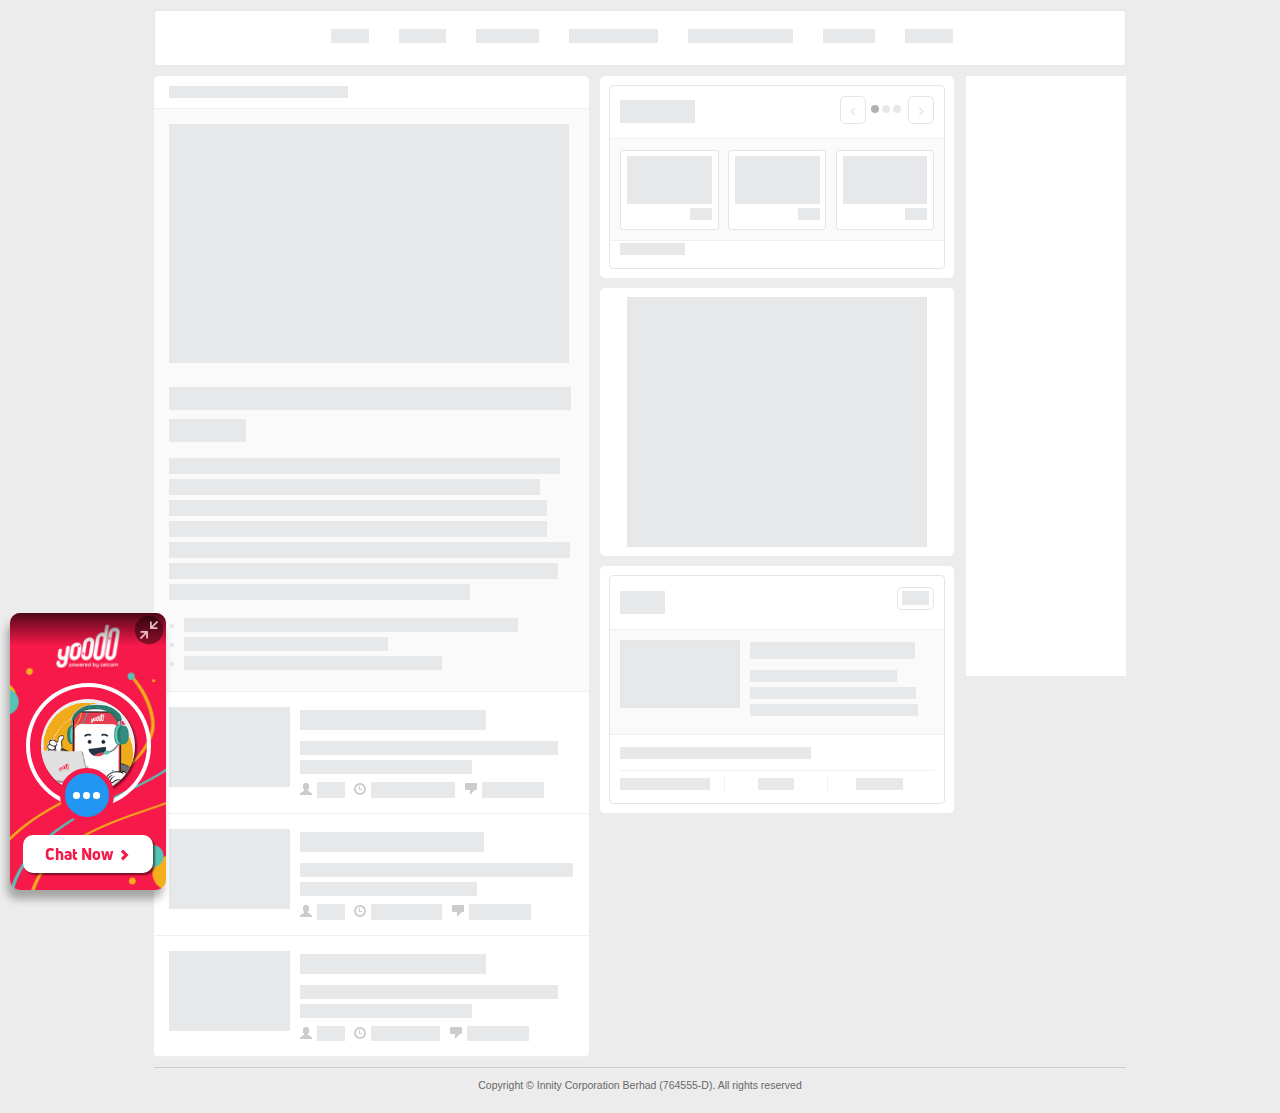
<file: bs/index.html>
<!DOCTYPE html>
<!--[if lt IE 7]> <html class="ie6 oldie"> <![endif]-->
<!--[if IE 7]>    <html class="ie7 oldie"> <![endif]-->
<!--[if IE 8]>    <html class="ie8 oldie"> <![endif]-->
<!--[if gt IE 8]><!-->
<html class="">
<!--<![endif]-->
<head>
	<meta charset="utf-8">
<meta name="viewport" content="width=device-width, initial-scale=1.0, maximum-scale=1.0, user-scalable=no">
<meta http-equiv="content-language" content="en">
<meta name="google" content="notranslate" />
<title>Innity: Demo</title>
<link rel="SHORTCUT ICON" href="https://www.innity.com/img/innity.ico">
<link href="css/boilerplate.css" rel="stylesheet" type="text/css">
<link href="css/bootstrap.css" rel="stylesheet"> 
<link href="css/demo.css" rel="stylesheet" type="text/css">
<style type="text/css">
body {
	background-color: #ececec;
}
</style>
<!-- 
To learn more about the conditional comments around the html tags at the top of the file:
paulirish.com/2008/conditional-stylesheets-vs-css-hacks-answer-neither/

Do the following if you're using your customized build of modernizr (http://www.modernizr.com/):
* insert the link to your js here
* remove the link below to the html5shiv
* add the "no-js" class to the html tags at the top
* you can also remove the link to respond.min.js if you included the MQ Polyfill in your modernizr build 
-->
<!--[if lt IE 9]>
<script src="http://html5shiv.googlecode.com/svn/trunk/html5.js"></script>
<![endif]-->
<script src="js/respond.min.js"></script>
</head>
<body>

<div class="gridContainer clearfix">
  <nav id="mainNav" class="navbar navbar-default fluid" role="navigation">
  <div class="container">
        <div class="navbar-header">
        
  <button type="button" class="navbar-toggle" data-toggle="collapse" data-target=".navbar-collapse">
            <span class="icon-bar"></span>
            <span class="icon-bar"></span>
            <span class="icon-bar"></span>
          </button>
          <div class="navbar-toggle navlogo" style="float: left; margin: 5px 15px; "></div>
      </div>
  <div class="navbar-collapse collapse"><div class="hidelogo navlogo" style="float: left; margin: 5px 15px; ">
  	<div class="empty-logo-space"></div>
  	<!--<img src="img/logo.png" height="20px" alt=""/>-->
  </div>
  <ul id="menuSystem" class="nav navbar-nav"> <li><a href="#"><span class="highlight" >HOME</span></a></li><li><a href="#"><span class="highlight">WORLD</span></a></li><li><a href="#"><span class="highlight">BUSINESS</span></a></li>
  <li><a href="#"><span class="highlight">TECHNOLOGY</span></a></li>
  <li><a href="#"><span class="highlight">ENTERTAINMENT</span></a></li>
  <li><a href="#"><span class="highlight">SPORTS</span></a></li>
  <li><a href="#"><span class="highlight">TRAVEL</span></a></li> </ul></div></div></nav><div id="leaderboard" class="banner">
  		<!--leaderboard here-->
  </div>
    <section id="contentArea" class="fluid">
      <div class="fluid demo_breadcrumb"><span>Updated 4 hours, 24 minutes ago.</span></div>
      <article class="fluid articleMain"><img src="img/main_pic.jpg" alt=""/><br>
      <h1 class="fluid demo_title"><span class="highlight">5 aperiri bonorum pri, officiis consequat ex mea.</span></h1><p><span class="highlight">
      Ne aperiri bonorum pri, officiis consequat ex mea, nulla congue albucius in vix. Aliquyam perfecto nam ut, eu novum veniam probatus mel, summo graeci recteque nam at. Exerci quidam oportere pri in, vis labore malorum lucilius at. No vis electram percipitur sadipscing, feugiats vix cu, dolor tantas expetenda has an. In principes posidonium consectetuer qui, in qui dicit primis comprehensam, per id tota expetendis. full story.</span></p>
      <ul class="fluid demo_list"> 
      <li><span class="highlight">Dorem nam ad, nec eu decore phaedrum signiferumque</span> </li>
      <li><span class="highlight">Augue bonorum scripserit mea ea</span></li>
      <li><span class="highlight">Ad nec salutatus quaerendum repudiandae</span></li>
      </ul>
      </article> 
      <article class="fluid articleContent"><header class="articleHeader">
    <div class="thumbImg"><img src="img/feed01.jpg" alt=""/></div><hgroup><h2 class="demo_feedtitle"><span class="highlight">Probo elitr gubergren</span></h2></hgroup></header><p class="demo_description"><span class="highlight">Vidit ornatus voluptatibus ex duo. His ex paulo vivendo intellegam, est ea eius </span></p><p class="small_meta"><span class="generic_image icon"></span><span class="highlight">Writer </span><span class="generic_time icon"></span><span class="highlight">a few minutes ago </span> <span class="generic_response icon"></span><span class="highlight">18 responses</span></p></article>
     <article class="fluid articleContent"><header class="articleHeader">
    <div class="thumbImg"><img src="img/feed02.jpg" alt=""/></div><hgroup><h2 class="demo_feedtitle"><span class="highlight">Torquatos cotidieque</span> </h2></hgroup></header><p class="demo_description"><span class="highlight">Ut nam fugit dissentiet ullamcorper, inani adipisci dissentiet vix ei, ut sint aliquip... </span></p><p class="small_meta"><span class="generic_image icon"></span><span class="highlight">Writer </span><span class="generic_time icon"></span><span class="highlight">15 minutes ago </span> <span class="generic_response icon"></span><span class="highlight">18 responses</span></p></article>
     <article class="fluid articleContent"><header class="articleHeader">
    <div class="thumbImg"><img src="img/feed03.jpg" alt=""/></div><hgroup><h2 class="demo_feedtitle"><span class="highlight">Probo elitr gubergren</span></h2></hgroup></header><p class="demo_description"><span class="highlight">Vidit ornatus voluptatibus ex duo. His ex paulo vivendo intellegam, est ea eius</span> </p><p class="small_meta"><span class="generic_image icon"></span><span class="highlight">Writer </span><span class="generic_time icon"></span><span class="highlight">a half hour ago </span> <span class="generic_response icon"></span><span class="highlight">18 responses</span></p></article>    </section>
    <section id="mlead_ad" class="fluid hidden" align="center">
      <div id="mlead" class="fluid banner">
      		<!-- mobile leaderboard here-->
      </div>
    </section>
    <section id="wsky" class="fluid">
      		<!--wskyscraper here-->
    </section>
    <section id="videoContent" class="fluid"><div class="fluid demo_side">
<div class="fluid side_title">
  <h1><font class="highlight">Video &raquo;</font></h1>
  <span class="demo_arrow">&rsaquo;</span>
  <div class="demo_page"><ul class="demo_pagination"><li class="selected"></li><li></li><li class="lastThumb"></li></ul></div>
  <span class="demo_arrow">&lsaquo;</span>
</div>
<div class="fluid side_content"><div class="videoThumb">
  <img src="img/vid01.jpg" alt=""/><br>
  <span class="highlight">1:23</span></div><div class="videoThumb"><img src="img/vid02.jpg" alt=""/><br>
  <span class="highlight">4:08</span></div><div class="videoThumb lastThumb"><img src="img/vid03.jpg" alt=""/><br>
  <span class="highlight">2:18</span>
</div></div>
<div class="fluid side_contentBelow"><span class="highlight">more video &raquo;</span></div></div></section>    <section id="mrec_ad" class="fluid" align="center">
      <div id="mrec" class="fluid banner">
      		<!--mrectangle here-->
      </div>
    </section>
    <section id="tvContent" class="fluid"><div class="fluid demo_side"><div class="fluid side_title"><h1><font class="highlight">TV &raquo;</font></h1><span><font class="highlight">more</font></span></div><div class="fluid side_content"><div class="tvThumb"><header class="articleHeader"><div class="tvImg"><img src="img/tv01.jpg" alt=""/></div><hgroup><h3><span class="highlight">Ex pri vivendo suscipit</span></h3></hgroup></header><p class="demo_description"><span class="highlight">Viris dolorem nam ad, nec eu decore phaedrum signiferumque. Modo elaboraret disputationi mea</p></div> </div><div class="fluid side_contentBelow"><div class="side_belowTitle"><font class="highlight">Graecis mediocrem maluisset te est</font></div><div><span class="firstItem"><font class="highlight">Probatus Evertitur</font></span><span><font class="highlight">Ad Nec</font></span><span ><font class="highlight">Salutatus</font></span></div></div></div></section>
<footer id="demo_footer" class="fluid">Copyright © Innity Corporation Berhad (764555-D). All rights reserved</footer> 
<script type="text/javascript" src="js/jquery-1.12.4.min.js"></script> 
<script src="js/bootstrap.js"></script>
<!-- Innity Balloon Stories Ad Template -->
<div id="innity-adslot-177002"></div>
<script type="text/javascript">innity_domain = ""; innity_ord = "ord=[timestamp]"; innity_zone = "0"; innity_mode = "test"; innity_rm_formats = "";</script>
<script type="text/javascript" src="scripts/proxy_hvr_story.js"></script>

</div>
</body>
</html>
</file>
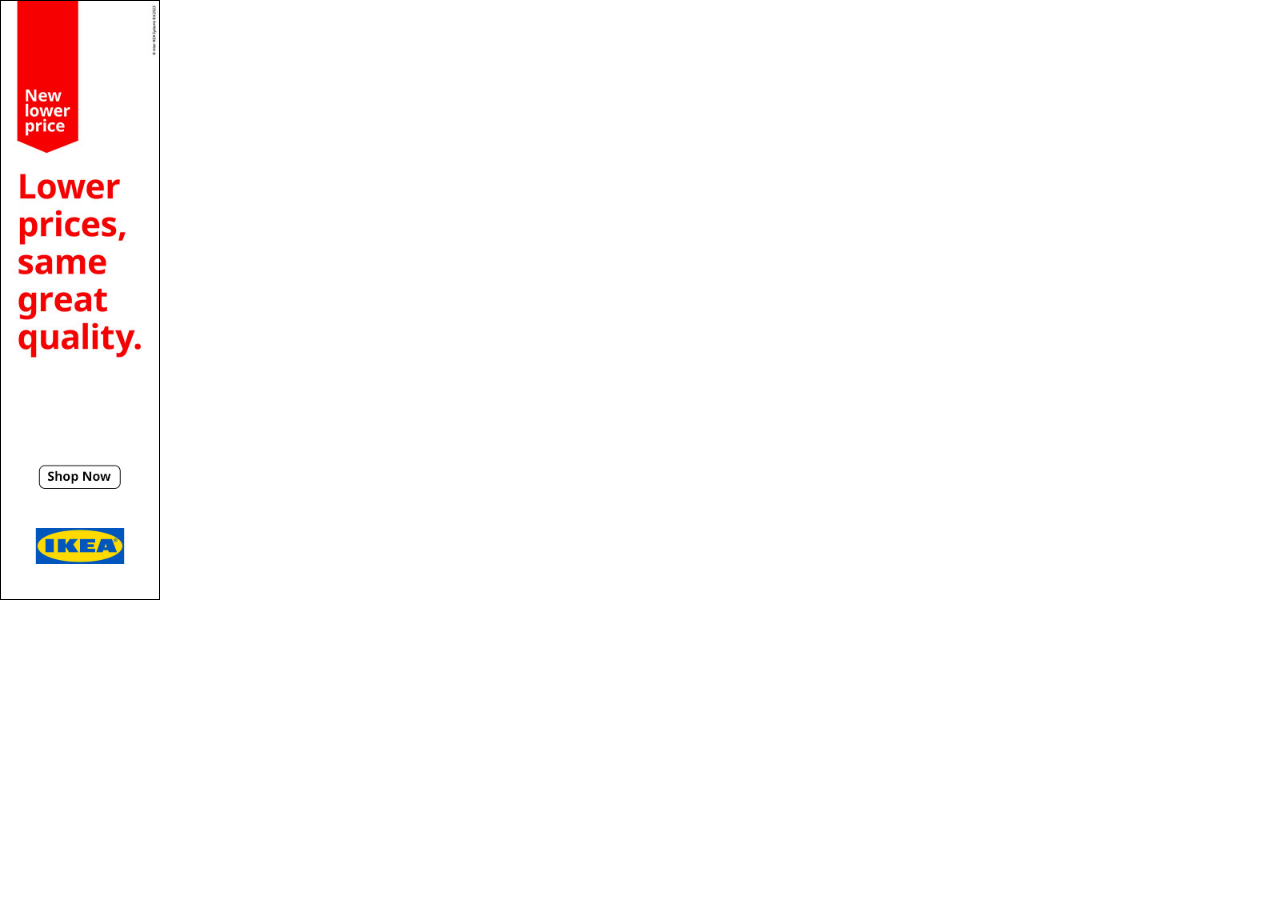
<file: c1/160x600/index.html>
<!DOCTYPE html>
<html>
    <head>
        <title>Standard IAB Banner</title>
        <meta name="viewport" content="width=device-width, initial-scale=1.0">
        <meta name="ad.size" content="width=160,height=600"/>
        <meta http-equiv="Content-Type" content="text/html;charset=utf-8" />
        <link href="style.css" rel="stylesheet">
		<script type="text/javascript" src="anime.min.js"></script>
		<script>
			var clickTag = "";
		</script>
</head>
	<body>
        <a href="javascript:window.open(window.clickTag, '_blank');void 0;">
            <div id="ad_content">
                <img id="bg1" src="bg1.jpg" width="100%">
				<img id="bg2" src="bg2.jpg" width="100%">
				<img id="bg3" src="bg3.jpg" width="100%">
				<img id="bg4" src="bg4.jpg" width="100%">
				<img id="bg5" src="bg5.jpg" width="100%">
				<img id="bg6" src="bg6.jpg" width="100%">
                <img id="cta2" src="cta2.png" width="100%">
                <img id="cta1" src="cta1.png" width="100%">
				<img id="logo" src="logo.png" width="100%">
				<div class="banner-border-height" style="left:0px;top:0px;"></div><div class="banner-border-height" style="right:0px;top:0px;"></div>
            	<div class="banner-border-width" style="left:0px;top:0px;"></div><div class="banner-border-width" style="left:0px;bottom:0px;"></div>
            </div>
        </a>
		<div id="btn_replay" class="replay-button">
			<img src="btn_replay.png" />
		</div>
            
    <script src="app.js"></script>
</body>
</html>
</file>
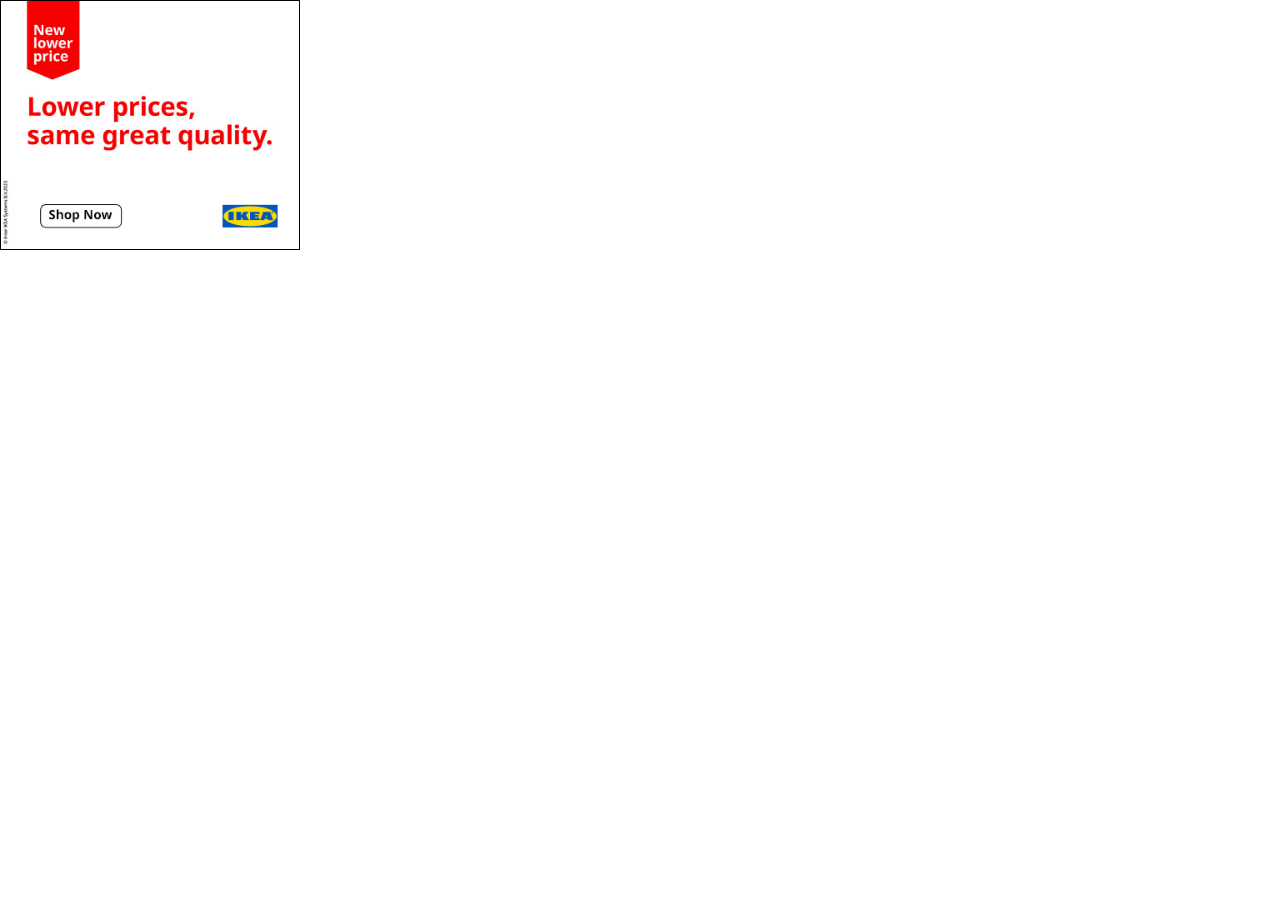
<file: c1/300x250/index.html>
<!DOCTYPE html>
<html>
    <head>
        <title>Standard IAB Banner</title>
        <meta name="viewport" content="width=device-width, initial-scale=1.0">
        <meta name="ad.size" content="width=300,height=250"/>
        <meta http-equiv="Content-Type" content="text/html;charset=utf-8" />
        <link href="style.css" rel="stylesheet">
		<script type="text/javascript" src="anime.min.js"></script>
		<script>
			var clickTag = "";
		</script>
</head>
	<body>
        <a href="javascript:window.open(window.clickTag, '_blank');void 0;">
            <div id="ad_content">
                <img id="bg1" src="bg1.jpg" width="100%">
				<img id="bg2" src="bg2.jpg" width="100%">
				<img id="bg3" src="bg3.jpg" width="100%">
				<img id="bg4" src="bg4.jpg" width="100%">
				<img id="bg5" src="bg5.jpg" width="100%">
				<img id="bg6" src="bg6.jpg" width="100%">
                <img id="cta2" src="cta2.png" width="100%">
                <img id="cta1" src="cta1.png" width="100%">
				<img id="logo" src="logo.png" width="100%">
				<div class="banner-border-height" style="left:0px;top:0px;"></div><div class="banner-border-height" style="right:0px;top:0px;"></div>
            	<div class="banner-border-width" style="left:0px;top:0px;"></div><div class="banner-border-width" style="left:0px;bottom:0px;"></div>
            </div>
        </a>
		<div id="btn_replay" class="replay-button">
			<img src="btn_replay.png" />
		</div>
            
    <script src="app.js"></script>
</body>
</html>
</file>
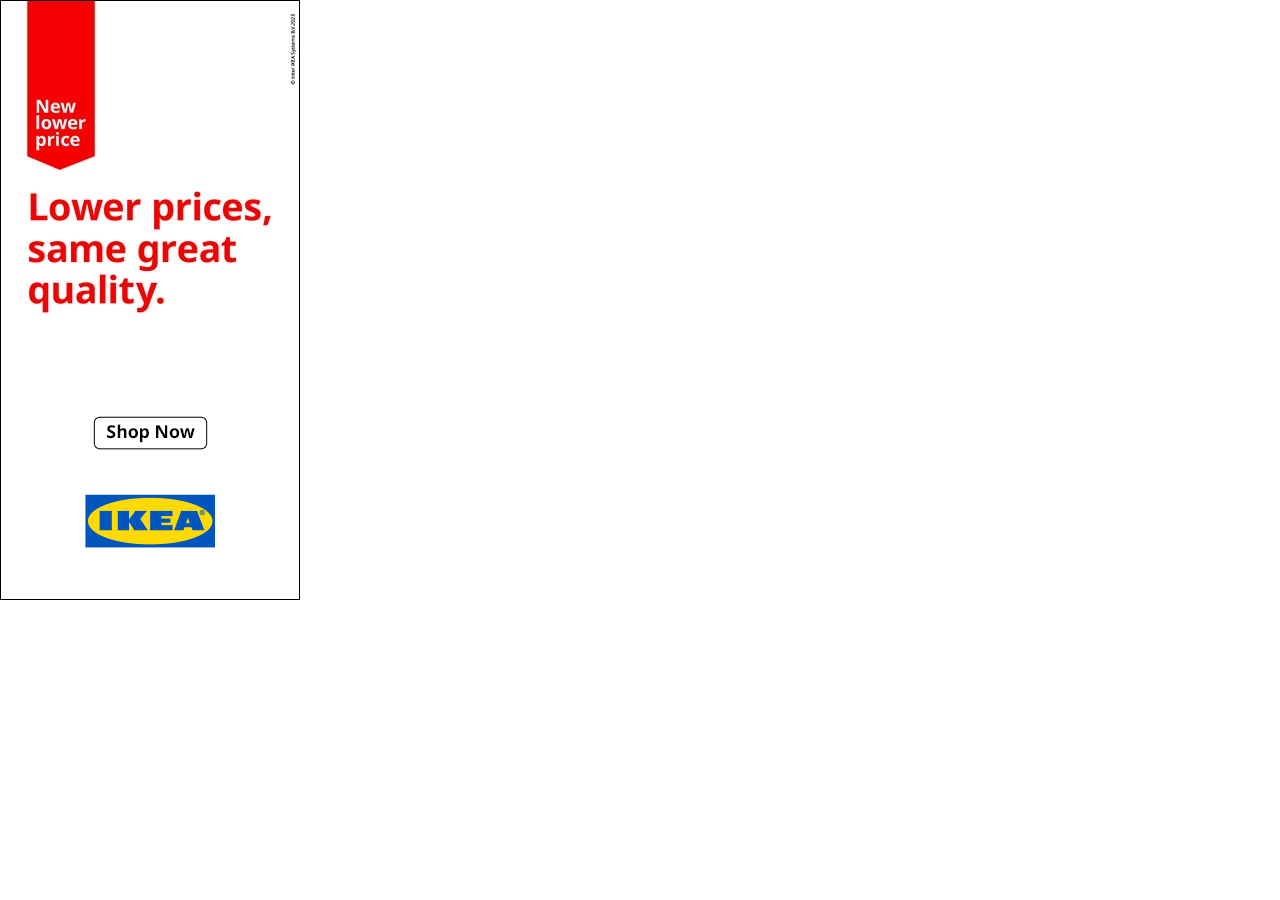
<file: c1/300x600/index.html>
<!DOCTYPE html>
<html>
    <head>
        <title>Standard IAB Banner</title>
        <meta name="viewport" content="width=device-width, initial-scale=1.0">
        <meta name="ad.size" content="width=300,height=600"/>
        <meta http-equiv="Content-Type" content="text/html;charset=utf-8" />
        <link href="style.css" rel="stylesheet">
		<script type="text/javascript" src="anime.min.js"></script>
		<script>
			var clickTag = "";
		</script>
</head>
	<body>
        <a href="javascript:window.open(window.clickTag, '_blank');void 0;">
            <div id="ad_content">
                <img id="bg1" src="bg1.jpg" width="100%">
				<img id="bg2" src="bg2.jpg" width="100%">
				<img id="bg3" src="bg3.jpg" width="100%">
				<img id="bg4" src="bg4.jpg" width="100%">
				<img id="bg5" src="bg5.jpg" width="100%">
				<img id="bg6" src="bg6.jpg" width="100%">
                <img id="cta2" src="cta2.png" width="100%">
                <img id="cta1" src="cta1.png" width="100%">
				<img id="logo" src="logo.png" width="100%">
				<div class="banner-border-height" style="left:0px;top:0px;"></div><div class="banner-border-height" style="right:0px;top:0px;"></div>
            	<div class="banner-border-width" style="left:0px;top:0px;"></div><div class="banner-border-width" style="left:0px;bottom:0px;"></div>
            </div>
        </a>
		<div id="btn_replay" class="replay-button">
			<img src="btn_replay.png" />
		</div>
            
    <script src="app.js"></script>
</body>
</html>
</file>
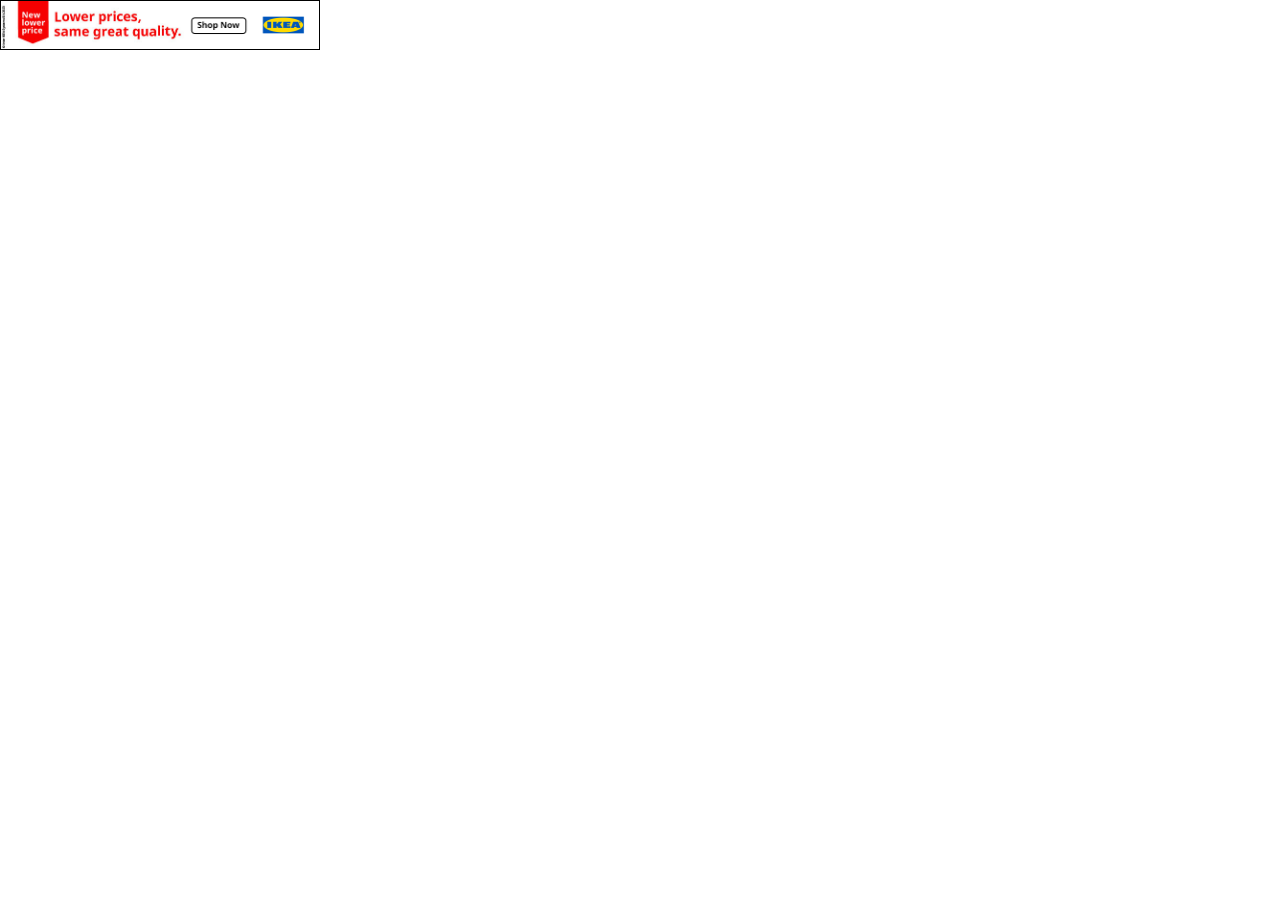
<file: c1/320x50/index.html>
<!DOCTYPE html>
<html>
    <head>
        <title>Standard IAB Banner</title>
        <meta name="viewport" content="width=device-width, initial-scale=1.0">
        <meta name="ad.size" content="width=320,height=50"/>
        <meta http-equiv="Content-Type" content="text/html;charset=utf-8" />
        <link href="style.css" rel="stylesheet">
		<script type="text/javascript" src="anime.min.js"></script>
		<script>
			var clickTag = "";
		</script>
</head>
	<body>
        <a href="javascript:window.open(window.clickTag, '_blank');void 0;">
            <div id="ad_content">
                <img id="bg1" src="bg1.jpg" width="100%">
				<img id="bg2" src="bg2.jpg" width="100%">
				<img id="bg3" src="bg3.jpg" width="100%">
				<img id="bg4" src="bg4.jpg" width="100%">
				<img id="bg5" src="bg5.jpg" width="100%">
				<img id="bg6" src="bg6.jpg" width="100%">
                <img id="cta2" src="cta2.png" width="100%">
                <img id="cta1" src="cta1.png" width="100%">
				<img id="logo" src="logo.png" width="100%">
				<div class="banner-border-height" style="left:0px;top:0px;"></div><div class="banner-border-height" style="right:0px;top:0px;"></div>
            	<div class="banner-border-width" style="left:0px;top:0px;"></div><div class="banner-border-width" style="left:0px;bottom:0px;"></div>
            </div>
        </a>
		<div id="btn_replay" class="replay-button">
			<img src="btn_replay.png" />
		</div>
            
    <script src="app.js"></script>
</body>
</html>
</file>
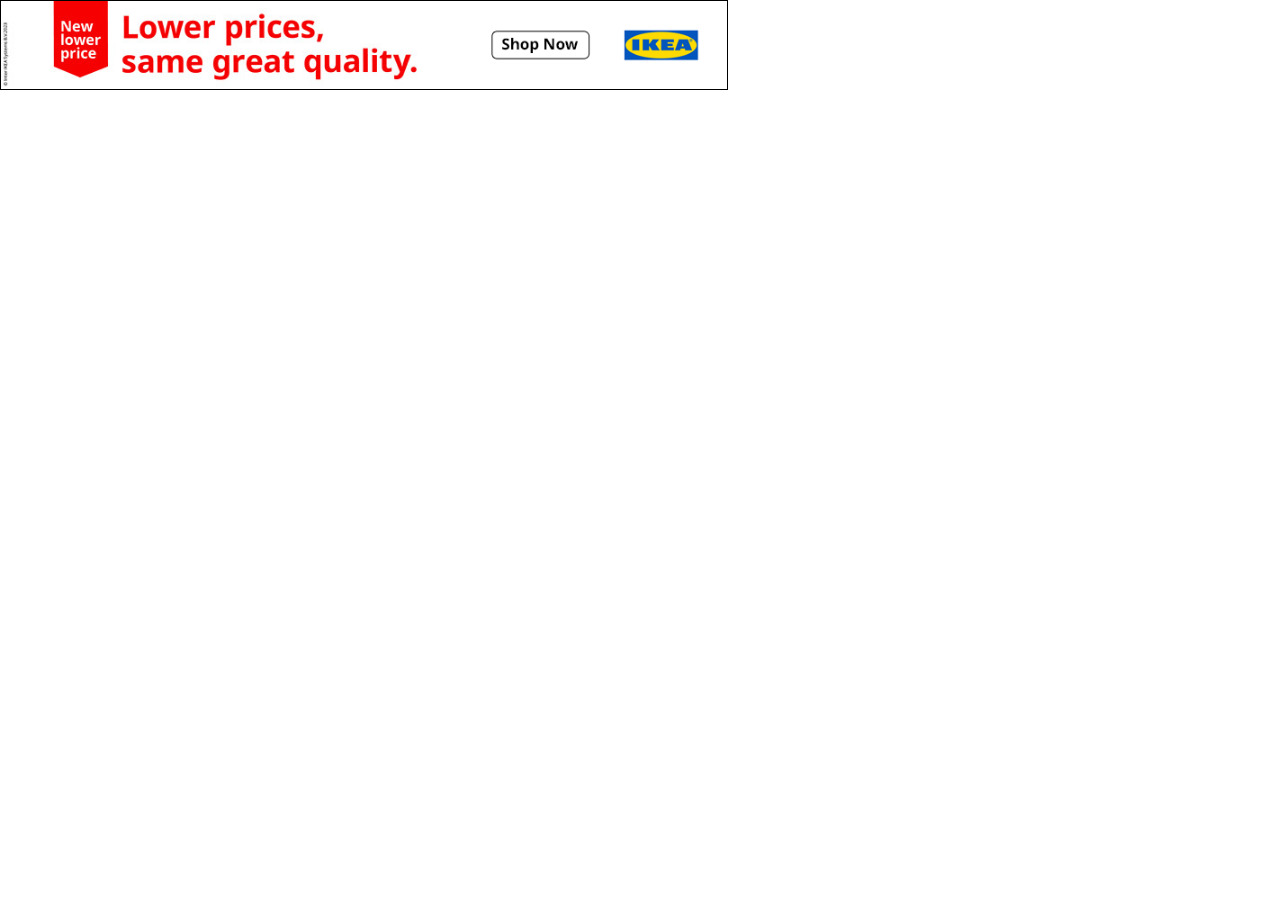
<file: c1/728x90/index.html>
<!DOCTYPE html>
<html>
    <head>
        <title>Standard IAB Banner</title>
        <meta name="viewport" content="width=device-width, initial-scale=1.0">
        <meta name="ad.size" content="width=728,height=90"/>
        <meta http-equiv="Content-Type" content="text/html;charset=utf-8" />
        <link href="style.css" rel="stylesheet">
		<script type="text/javascript" src="anime.min.js"></script>
		<script>
			var clickTag = "";
		</script>
</head>
	<body>
        <a href="javascript:window.open(window.clickTag, '_blank');void 0;">
            <div id="ad_content">
                <img id="bg1" src="bg1.jpg" width="100%">
				<img id="bg2" src="bg2.jpg" width="100%">
				<img id="bg3" src="bg3.jpg" width="100%">
				<img id="bg4" src="bg4.jpg" width="100%">
				<img id="bg5" src="bg5.jpg" width="100%">
				<img id="bg6" src="bg6.jpg" width="100%">
                <img id="cta2" src="cta2.png" width="100%">
                <img id="cta1" src="cta1.png" width="100%">
				<img id="logo" src="logo.png" width="100%">
				<div class="banner-border-height" style="left:0px;top:0px;"></div><div class="banner-border-height" style="right:0px;top:0px;"></div>
            	<div class="banner-border-width" style="left:0px;top:0px;"></div><div class="banner-border-width" style="left:0px;bottom:0px;"></div>
            </div>
        </a>
		<div id="btn_replay" class="replay-button">
			<img src="btn_replay.png" />
		</div>
            
    <script src="app.js"></script>
</body>
</html>
</file>
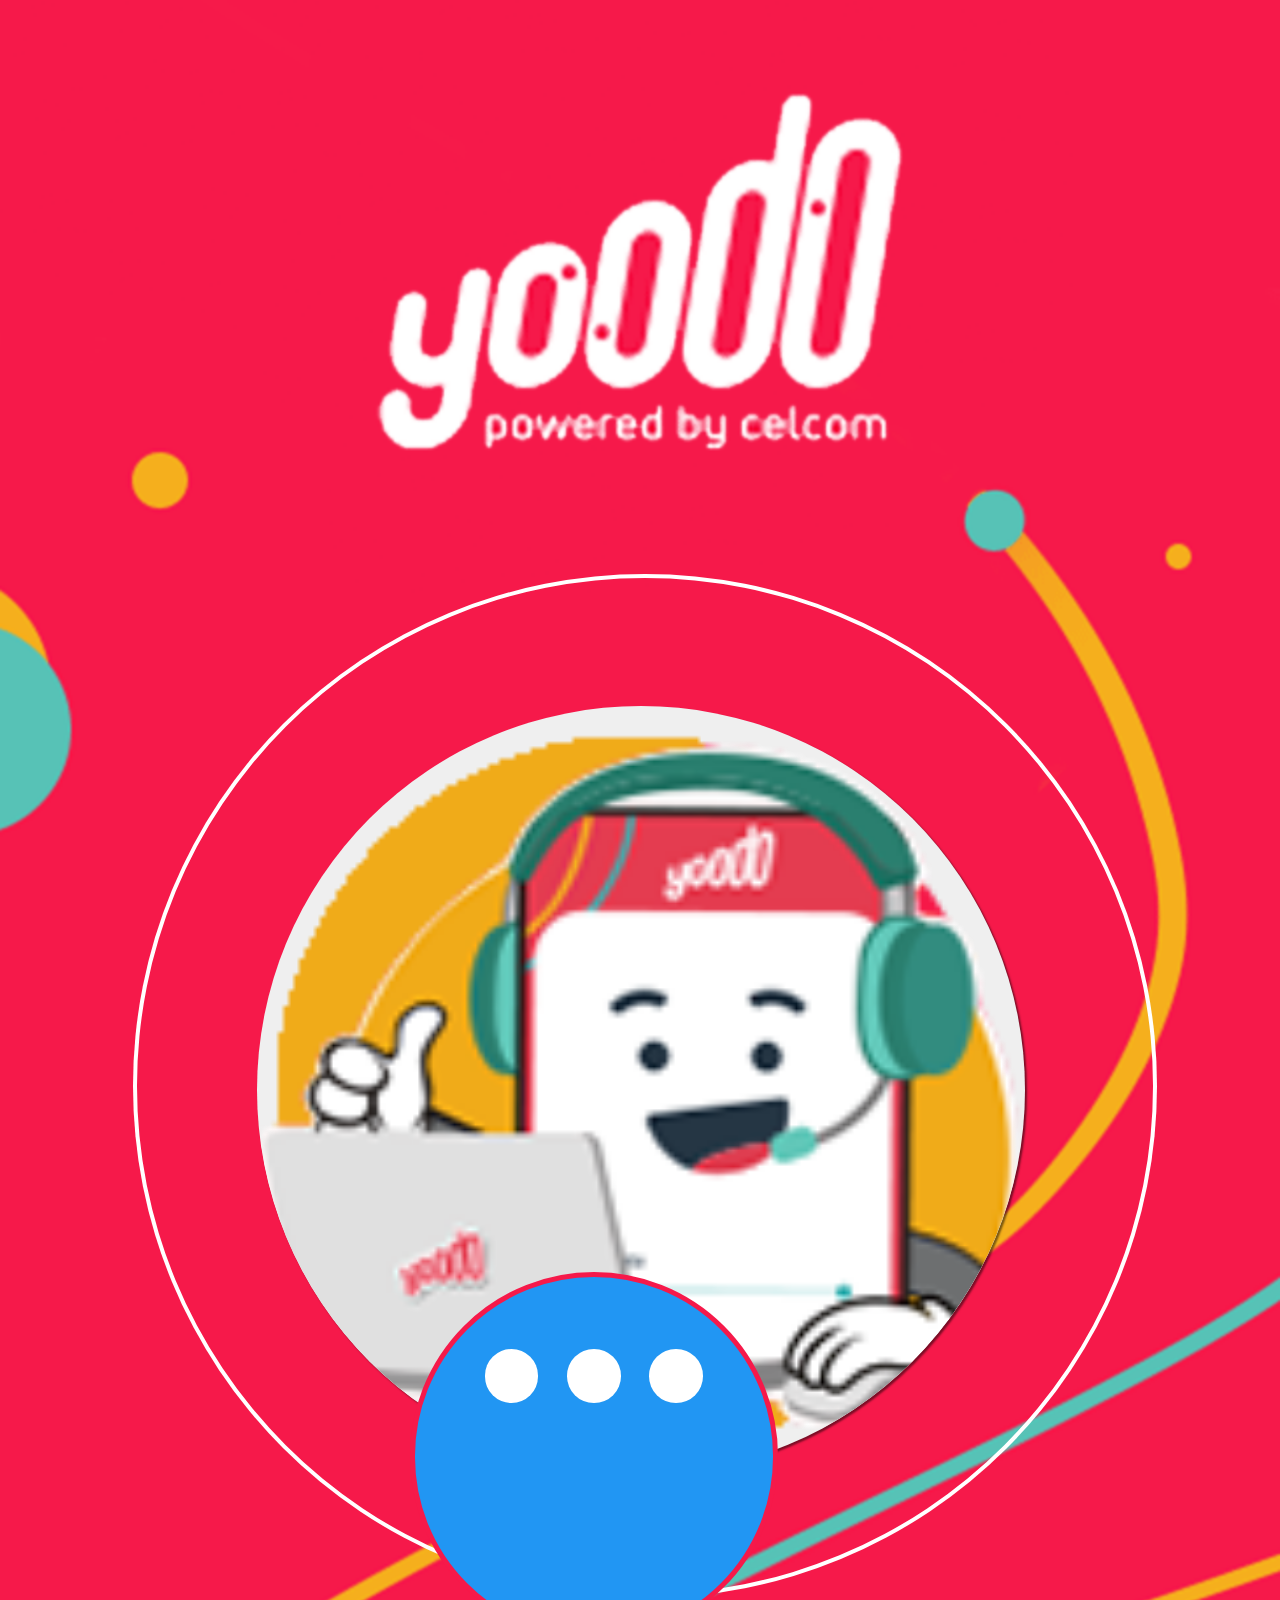
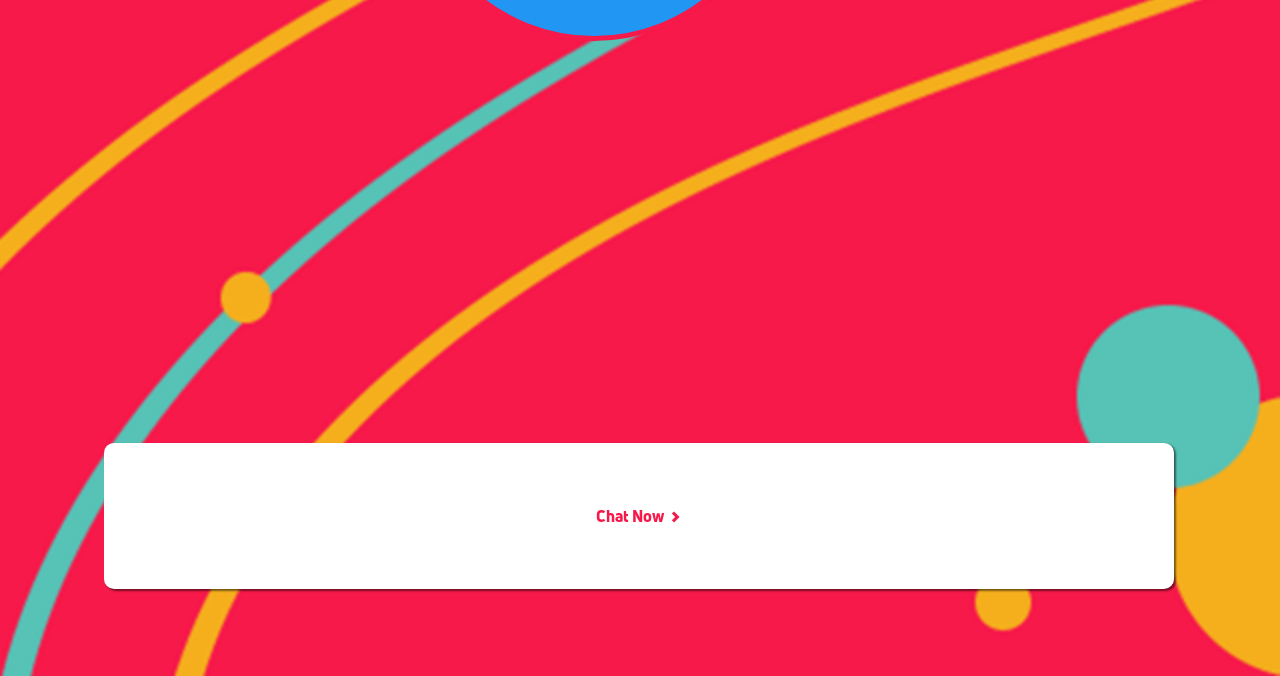
<file: bs/assets/hvr_story_chat/index.html>
<!DOCTYPE html>
<html>
  <head>
    <title>HVR Story Creative</title>
    <meta charset="UTF-8">
    <meta name="viewport" content="width=device-width, initial-scale=1.0">
    <link href="chatbot.css" rel="stylesheet"/>
    <link href="InnityAppsFormatStyle.css" rel="stylesheet"/>
    <link href="InnityAppsVideoPreview.css" rel="stylesheet" class="innity-apps-component-include">
    <link href="style.css" rel="stylesheet">
    <script src="../html5.js"></script>
    <script src="material.js"></script>
    <script src="overwrite_material.js"></script>
    <script src="InnityAppsCreative.js"></script>
    <script src="chatClass.js"></script>
    <script src="app.js"></script>
    <script>let innityAppsIsPreview = true;</script>
  </head>
  <body>
    <div id="innity-apps-ios-workaround"></div>
    <div id="innity-apps-ad">
      <div id="prev-button" class="button-container type-prev d-none">
        <img src="arrow.png" alt="Arrow Button"/>
      </div>
      <div id="next-button" class="button-container type-next d-none">
        <img src="arrow.png" alt="Arrow Button"/>
      </div>
    </div>
  </body>
</html>
</file>
<file: bs/css/boilerplate.css>
/*
/*
 * HTML5 ✰ Boilerplate v3.0.2
 *
 * What follows is the result of much research on cross-browser styling.
 * Credit left inline and big thanks to Nicolas Gallagher, Jonathan Neal,
 * Kroc Camen, and the H5BP dev community and team.
 *
 * Detailed information about this CSS: h5bp.com/css
 * 
 * Dreamweaver modifications:
 * 1. Commented out selection highlight
 * 2. Removed media queries section (we add our own in a separate file)
 *
 * ==|== normalize ==========================================================
 */


/* =============================================================================
   HTML5 display definitions
   ========================================================================== */

article, aside, details, figcaption, figure, footer, header, hgroup, nav, section { display: block; }
audio, canvas, video { display: inline-block; *display: inline; *zoom: 1; }
audio:not([controls]) { display: none; }
[hidden] { display: none; }

/* =============================================================================
   Base
   ========================================================================== */

/*
 * 1. Correct text resizing oddly in IE6/7 when body font-size is set using em units
 * 2. Prevent iOS text size adjust on device orientation change, without disabling user zoom: h5bp.com/g
 */

html { font-size: 100%; -webkit-text-size-adjust: 100%; -ms-text-size-adjust: 100%; }

html, button, input, select, textarea { font-family: serif; color: #222; }

body { margin: 0; font-size: 1em; line-height: 1.4; }

/* 
 * Remove text-shadow in selection highlight: h5bp.com/i
 * These selection declarations have to be separate
 * Also: hot pink! (or customize the background color to match your design)
 */

/* Dreamweaver: uncomment these if you do want to customize the selection highlight
 *::-moz-selection { background: #fe57a1; color: #fff; text-shadow: none; }
 *::selection { background: #fe57a1; color: #fff; text-shadow: none; }
 */

/* =============================================================================
   Links
   ========================================================================== */

a { color: #00e; }
a:visited { color: #551a8b; }
a:hover { color: #06e; }
a:focus { outline: thin dotted; }

/* Improve readability when focused and hovered in all browsers: h5bp.com/h */
a:hover, a:active { outline: 0; }


/* =============================================================================
   Typography
   ========================================================================== */

abbr[title] { border-bottom: 1px dotted; }

b, strong { font-weight: bold; }

blockquote { margin: 1em 40px; }

dfn { font-style: italic; }

hr { display: block; height: 1px; border: 0; border-top: 1px solid #ccc; margin: 1em 0; padding: 0; }

ins { background: #ff9; color: #000; text-decoration: none; }

mark { background: #ff0; color: #000; font-style: italic; font-weight: bold; }

/* Redeclare monospace font family: h5bp.com/j */
pre, code, kbd, samp { font-family: monospace, serif; _font-family: 'courier new', monospace; font-size: 1em; }

/* Improve readability of pre-formatted text in all browsers */
pre { white-space: pre; white-space: pre-wrap; word-wrap: break-word; }

q { quotes: none; }
q:before, q:after { content: ""; content: none; }

small { font-size: 85%; }

/* Position subscript and superscript content without affecting line-height: h5bp.com/k */
sub, sup { font-size: 75%; line-height: 0; position: relative; vertical-align: baseline; }
sup { top: -0.5em; }
sub { bottom: -0.25em; }


/* =============================================================================
   Lists
   ========================================================================== */

ul, ol { margin: 1em 0; padding: 0 0 0 40px; }
dd { margin: 0 0 0 40px; }
nav ul, nav ol { list-style: none; list-style-image: none; margin: 0; padding: 0; }


/* =============================================================================
   Embedded content
   ========================================================================== */

/*
 * 1. Improve image quality when scaled in IE7: h5bp.com/d
 * 2. Remove the gap between images and borders on image containers: h5bp.com/i/440
 */

img { border: 0; -ms-interpolation-mode: bicubic; vertical-align: middle; }

/*
 * Correct overflow not hidden in IE9
 */

svg:not(:root) { overflow: hidden; }


/* =============================================================================
   Figures
   ========================================================================== */

figure { margin: 0; }


/* =============================================================================
   Forms
   ========================================================================== */

form { margin: 0; }
fieldset { border: 0; margin: 0; padding: 0; }

/* Indicate that 'label' will shift focus to the associated form element */
label { cursor: pointer; }

/*
 * 1. Correct color not inheriting in IE6/7/8/9
 * 2. Correct alignment displayed oddly in IE6/7
 */

legend { border: 0; *margin-left: -7px; padding: 0; white-space: normal; }

/*
 * 1. Correct font-size not inheriting in all browsers
 * 2. Remove margins in FF3/4 S5 Chrome
 * 3. Define consistent vertical alignment display in all browsers
 */

button, input, select, textarea { font-size: 100%; margin: 0; vertical-align: baseline; *vertical-align: middle; }

/*
 * 1. Define line-height as normal to match FF3/4 (set using !important in the UA stylesheet)
 */

button, input { line-height: normal; }

/*
 * 1. Display hand cursor for clickable form elements
 * 2. Allow styling of clickable form elements in iOS
 * 3. Correct inner spacing displayed oddly in IE7 (doesn't effect IE6)
 */

button, input[type="button"], input[type="reset"], input[type="submit"] { cursor: pointer; -webkit-appearance: button; *overflow: visible; }

/*
 * Re-set default cursor for disabled elements
 */

button[disabled], input[disabled] { cursor: default; }

/*
 * Consistent box sizing and appearance
 */

input[type="checkbox"], input[type="radio"] { box-sizing: border-box; padding: 0; *width: 13px; *height: 13px; }
input[type="search"] { -webkit-appearance: textfield; -moz-box-sizing: content-box; -webkit-box-sizing: content-box; box-sizing: content-box; }
input[type="search"]::-webkit-search-decoration, input[type="search"]::-webkit-search-cancel-button { -webkit-appearance: none; }

/*
 * Remove inner padding and border in FF3/4: h5bp.com/l
 */

button::-moz-focus-inner, input::-moz-focus-inner { border: 0; padding: 0; }

/*
 * 1. Remove default vertical scrollbar in IE6/7/8/9
 * 2. Allow only vertical resizing
 */

textarea { overflow: auto; vertical-align: top; resize: vertical; }

/* Colors for form validity */
input:valid, textarea:valid {  }
input:invalid, textarea:invalid { background-color: #f0dddd; }


/* =============================================================================
   Tables
   ========================================================================== */
/* 
 * 'border-collapse: collapse;' needs to be overridden in designs having tables with rounded corners and drop shadows.
*/
table { border-collapse: collapse; border-spacing: 0; }
td { vertical-align: top; }

/* =============================================================================
   Chrome Frame Prompt
   ========================================================================== */

.chromeframe { margin: 0.2em 0; background: #ccc; color: black; padding: 0.2em 0; }


/* ==|== primary styles =====================================================
   Author:
   ========================================================================== */
















/* ==|== non-semantic helper classes ========================================
   Please define your styles before this section.
   ========================================================================== */

/* For image replacement */
.ir { display: block; border: 0; text-indent: -999em; overflow: hidden; background-color: transparent; background-repeat: no-repeat; text-align: left; direction: ltr; *line-height: 0; }
.ir br { display: none; }

/* Hide from both screenreaders and browsers: h5bp.com/u */
.hidden { display: none !important; visibility: hidden; }

/* Hide only visually, but have it available for screenreaders: h5bp.com/v */
.visuallyhidden { border: 0; clip: rect(0 0 0 0); height: 1px; margin: -1px; overflow: hidden; padding: 0; position: absolute; width: 1px; }

/* Extends the .visuallyhidden class to allow the element to be focusable when navigated to via the keyboard: h5bp.com/p */
.visuallyhidden.focusable:active, .visuallyhidden.focusable:focus { clip: auto; height: auto; margin: 0; overflow: visible; position: static; width: auto; }

/* Hide visually and from screenreaders, but maintain layout */
.invisible { visibility: hidden; }

/* Contain floats: h5bp.com/q */
.clearfix:before, .clearfix:after { content: ""; display: table; }
.clearfix:after { clear: both; }
.clearfix { *zoom: 1; }


/* ==|== print styles =======================================================
   Print styles.
   Inlined to avoid required HTTP connection: h5bp.com/r
   ========================================================================== */

@media print {
  * { background: transparent !important; color: black !important; box-shadow:none !important; text-shadow: none !important; filter:none !important; -ms-filter: none !important; } /* Black prints faster: h5bp.com/s */
  a, a:visited { text-decoration: underline; }
  a[href]:after { content: " (" attr(href) ")"; }
  abbr[title]:after { content: " (" attr(title) ")"; }
  .ir a:after, a[href^="javascript:"]:after, a[href^="#"]:after { content: ""; }  /* Don't show links for images, or javascript/internal links */
  pre, blockquote { border: 1px solid #999; page-break-inside: avoid; }
  thead { display: table-header-group; } /* h5bp.com/t */
  tr, img { page-break-inside: avoid; }
  img { max-width: 100% !important; }
  @page { margin: 0.5cm; }
  p, h2, h3 { orphans: 3; widows: 3; }
  h2, h3 { page-break-after: avoid; }
}
</file>
<file: bs/css/demo.css>
@charset "utf-8";
/* Simple fluid media
   Note: Fluid media requires that you remove the media's height and width attributes from the HTML
   http://www.alistapart.com/articles/fluid-images/ 
*/
img, object, embed, video {
	max-width: 100%;
}

/* IE 6 does not support max-width so default to width 100% */
.ie6 img {
	width:100%;
}

/*
	Dreamweaver Fluid Grid Properties
	----------------------------------
	dw-num-cols-mobile:		4;
	dw-num-cols-tablet:		8;
	dw-num-cols-desktop:	12;
	dw-gutter-percentage:	25;
	
	Inspiration from "Responsive Web Design" by Ethan Marcotte 
	http://www.alistapart.com/articles/responsive-web-design
	
	and Golden Grid System by Joni Korpi
	http://goldengridsystem.com/
*/

.highlight_home {
	background-color: #9e9e9e;
	background-image: linear-gradient(to right, #9e9e9e 0%, #9e9e9e 100%);
	line-height: 1.5em;
}
.highlight {
	background-color: #e7e8ea;
	background-image: linear-gradient(to right, #e7e8ea 0%, #e7e8ea 100%);
	line-height: 1.5em;
}
.demo_breadcrumb span{
	background-color: #e7e8ea;
	background-image: linear-gradient(to right, #e7e8ea 0%, #e7e8ea 100%);
}

.fluid {
	clear: both;
	margin-left: 0;
	width: 100%;
	float: left;
	display: block;
}
section.fluid {
	margin-top: 10px;
}

.fluidList {
    list-style:none;
    list-style-image:none;
    margin:0;
    padding:0;        
}

/* Mobile Layout: 480px and below. */
.nomargin{
	margin:0 !important;
}
  
.gridContainer {
	margin-left: auto;
	margin-right: auto;
	width: 98%;
	padding-left: 1%;
	padding-right: 1%;
	clear: none;
	float: none;
	max-width:1000px;
}
.hidelogo{
	display: none;
}
.empty-logo-space {
	position:relative;display:inline-block;background-color:white;width:100px;height:35px;
}
#demo_header {
	width: 100%;
	margin-top: 19px;
	position: static;
	display: none;
}
.banner{
	background-image: url(../img/banner_bg.gif);
	border: 1px solid #E5E5E5;
}
.banner.hidden {
	display:none !important;
}
#leaderboard {
	display: none;
	clear:both;
	width: 728px;
	height: auto;
	margin: 0px auto;
	border:none;
	outline:none;
	float:none;
}
#leaderboard > div:first-of-type {
	margin-top:10px !important;
}
#demo_logo {
	margin-left: 13px;
	padding-left: 0px;
	position: static;
	clear: both;
	text-align: center;
}
#logo {
	font-family: arvo, 'Arvo', sans-serif;
	font-style: normal;
	font-weight: 700;
	font-size: 2.4em;
	color: #bdbdbd;
	text-align: center;
}
.navlogo{
	font-family: arvo, 'Arvo', sans-serif;
	font-style: normal;
	font-weight: 700;
	font-size: 2em;
	color: #bdbdbd !important;
	border:none !important;
	background:none !important;
	padding:0px !important;
}
#mainNav {
	background-color: #FFFFFF;
	margin-top: 10px;
	margin-bottom: 0px;
	float:none;
	font-family: Gotham, "Helvetica Neue", Helvetica, Arial, sans-serif;
	font-size: 0.9em;
}
#contentArea, 
#galleryArea {
	background-color: #FFFFFF;
	border-radius: 5px;
	color: #e7e8ea;
}
#contentArticle{
	width:100%;																																																																																																																																																																																																																																																																																																																																																																																																																																																																																																																																																																																											
}
.demo_breadcrumb {
	border-radius: 5px 5px 0px 0px !important;
	border-bottom: 1px solid #F0F0F0;
	background-color: #FFFFFF;
	color: #e7e8ea;
	font-size: 0.8em;
	font-weight: bold;
	padding: 8px 15px;
}
#tlead_ad {
	display: none;
	clear: both;
	margin-bottom: 10px;
	margin-left: 0;
	background-color: #FFFFFF;
	width:100%;
	border-radius: 5px;
	color: #7F7F7F;
	border:none;
	outline:none;
}
#mlead_ad {
	clear: both;
	background-color: #FFFFFF;
	border-radius: 5px;
	color: #7F7F7F;
	padding:9px 1px;
}
#mrec_ad {
	clear: both;
	margin-left: 0;
	background-color: #FFFFFF;
	border-radius: 5px;
	color: #e7e8ea;
	padding:9px 1px;
}
#videoContent {
	clear: both;
	margin-left: 0;
	background-color: #FFFFFF;
	border-radius: 5px;
	color: #e7e8ea;
	padding:9px;
}
#tvContent {
	clear: both;
	margin-left: 0;
	background-color: #FFFFFF;
	border-radius: 5px;
	color: #e7e8ea;
	padding:9px;
}
#popularContent {
	margin-top: 10px;
	margin-left: 0;
	background-color:#FFF;
	border-radius: 5px;
	color: #e7e8ea;
	padding:9px;
}
#wsky {
	display:none;
	width: 160px;
	height: 600px;
	float: right;
}
#tlead {
	float:none;
	margin: auto !important;
	width: 640px;
	height: 100px;
}
#mlead {
	display:block;
	float:none;
	margin: auto;
	margin-left: -8px !important;
	width: 320px;
	height: 50px;
}
#mrec {
	display:block;
	float:none;
	margin: auto !important;
	width: 300px;
	height: 250px;
}
#gallery_mrec_ad{
	width:100%;
	float:right;
	padding-top:20px;
	padding-bottom:10px;
}
#galleryArticle {
	float:left;
}
.articleContent {
	padding: 15px;
	vertical-align:middle;
	border-bottom: 1px solid #F0F0F0;
}
.articleMain {
	padding: 15px;
	background:#fafafa;
	border-bottom: 1px solid #F0F0F0;
}
.demo_title {
	font-family: Helvetica, "Arial", sans-serif;
	font-size: 1.5em;
	font-weight: bolder;
}
.demo_list {
	font-family: Helvetica, "Arial", sans-serif;
	font-size:0.9em;
	font-weight:bold;
	list-style:square;
	margin: 3px 15px;
	padding: 0px;
}
.demo_list li {
	padding-right: 15px;
	
}
.articleHeader {
}
.thumbImg {
	display: inline;
	/*width:125px;*/
	width:29.9043%;
	min-width:100px;
	max-width:125px;
	float: left;
	margin:0px 10px 10px 0px;
}
.demo_feedtitle {
	margin: 0px 0px 5px 0px;
	font-family: Helvetica, "Arial", sans-serif;
	font-size: 1.3em;
	font-weight: bold;
}
.demo_description{
	margin-bottom: 5px;
	font-size: 0.9em;
}
.demo_description div{
	display:block;
	width:50%;
	height:24px;
	line-height:24px;
	text-align:center;
	float:left;
}
.small_meta {
	margin-bottom: 5px;
	font-size: 0.74em;
}
p.small_meta > *{
	float: left;
}
.small_meta .icon{
	background: url(../img/small_meta_icons.png);
	width: 12px !important;
	height: 12px;
	float: left;
	/*margin: 1px 5px 0px 15px;*/
	margin: 0.23923% 1.19617% 0px 2.39234%;
}
.small_meta .generic_image {
	margin: 1px 5px 0px 0px;
}
.small_meta .generic_time {
	background-position: 0px -12px;
}
.small_meta .generic_response {
	background-position: 0px -24px;
}
.demo_side {
	border: 1px solid #E5E5E5;
	border-radius:4px;
}
.side_title {
	padding:3.10559%;
	border-bottom: 1px solid #F0F0F0;
}
.side_title h1 {
	display:inline-block;
	width:auto;
	font-family: Helvetica, "Arial", sans-serif;
	font-size: 1.5em;
	font-weight: bolder;
	margin:0px;
}
.side_title span {
	border: 1px solid #E5E5E5;
	border-radius: 5px;
	font-size: 0.85em;
	padding:0.62111% 1.24223%;
	float: right;
	margin:0px;
}
.demo_page {
	float:right;
	width: 10.182%;
	min-width:32px;
	max-width:32px;
	height:27px;
	margin: 0 1.593%;
}
.demo_pagination {
	float:left;
	width:100%;
	list-style: none outside none;
	margin:9px 0 0 0;
	padding:0;
}
.demo_pagination li{
	float:left !important;
	height: 8px;
	border-radius:4px;
	width: 8px;
	background: #e8e8e8;
	margin: 0 8.945% 0 0;
}
.selected {
	background: #b0b0b0 !important;
}
.demo_arrow {
	padding:0% 2.87331534309% !important;
	font-size: 1.3em !important;
}
.side_content {
	padding:3.10559%;
	background:#fafafa;
	border-bottom: 1px solid #F0F0F0;
}
.videoThumb {
	float:left;
	margin-right: 2.950325%;
	width: 31.36645%;
	background:#ffffff;
	border: 1px solid #E5E5E5;
	border-radius: 3px;
	font-size: 0.8em;
	padding:1.86335%;
	text-align:right;
}
.lastThumb {
	margin-right: 0px !important;
}
.firstThumb {
	margin-left: 0px !important;
}
.videoThumb img {
	width:100%;
	padding-bottom:2px;
}
.tvThumb {
	float:left;
	width: 100%;
	font-size: 0.9em;
}
.tvThumb p {

}
.tvImg {
	display: block;
	float:left;
	width:38.19875%;
	min-width:100px;
	max-width:123px;
	float: left;
	margin:0px 10px 10px 0px;
	border: 1px solid #E5E5E5;
}
.tvThumb h3 {
	margin: 0px 0px 5px 0px;
	/*
	float:left;
	margin: -18px 0px 0px 0px;
	width: 58.69566%;*/
	font-family: Helvetica, "Arial", sans-serif;
	font-size: 1.2em;
	font-weight:bold;
}
.side_contentBelow {
	padding: 0% 3.10559% 3.10559%;
	font-size: 0.8em;
}
.side_contentBelow div span{
	display:inline-block;
	width: 33%;
	border-left: 1px solid #F0F0F0;
	text-align:center;
}
.firstItem {
	border-left: 0px !important;
	text-align:left !important;
}
.side_belowTitle {
	font-family: Helvetica, "Arial", sans-serif;
	font-size: 1em;
	font-weight:bold;
	padding-top:3.10559%;
	padding-bottom: 8px;
	margin-bottom: 5px;
	border-bottom: 1px solid #F0F0F0;
}
.num{
	border-left:none !important;
	color:#e7e8ea;
	width:30px !important;
	font-size:18px;
	margin:0 !important;
}
#demo_footer {
	margin-top:10px;
	border-top: 1px solid #cccccc;
	font-size: 0.75em;
	color:#686868;
	text-align:center;
	padding: 4% 8% 4% 8%;
}
.zeroMargin_mobile {
margin-left: 0;
}
.hide_mobile {
display: none;
}
@media only screen and (min-width:321px){

#mlead {
	display:block;
	float:none;
	margin: auto !important;
	width: 320px;
	height: 50px;
}
	
}
@media only screen and (max-width:480px){

#popularContent {
	display:none;
}
	
}
/* Tablet Layout: 481px to 768px. Inherits styles from: Mobile Layout. */

@media only screen and (min-width:481px){

.gridContainer {
	width: 90.675%;
	padding-left: 1.1625%;
	padding-right: 1.1625%;
	clear: none;
	float: none;
}
.hidelogo{
	display: none;
}
#demo_header {
	width: 100%;
	position: static;
	display: none;
}
#leaderboard {
	width: 728px;
	height: auto;
	display: none;
}
#demo_logo {
	margin-left: 0;
	position: static;
	clear: both;
	width: 20%;
	text-align: center;
	height: 90px;
}
#mainNav {
}
#contentArea {
}
.demo_breadcrumb {
}
#videoContent {
	clear: both;
	margin-left: 0;
}
#tvContent {
	clear: both;
	margin-left: 0;
}
#popularContent {
	display:none;
}
#tlead_ad {
	clear: both;
	margin-left: 0;
	display: none;
}
#mlead_ad {
	clear: both;
	margin-left: 0;
}
#mrec_ad {
	clear: both;
	margin-left: 0;
}
#mlead {
	float:none;
	margin: auto !important;
	width: 300px;
	height: 50px;
}
#mrec {
	float:none;
	margin: auto !important;
	width: 300px;
	height: 250px;
}
#wsky {
	display: none;
}
.articleContent {

}
.demo_title {
}
.demo_list {
}
.articleHeader {
}
.thumbImg {
}
.demo_side {
}
.side_title {
}
.side_content {
}
.side_contentBelow {
}
#demo_footer {
	padding: 1% 1% 2% 1%;
}
.hide_tablet {
display: none;
}
.zeroMargin_tablet {
margin-left: 0;
}
}


/* Desktop Layout: 769px to a max of 1232px.  Inherits styles from: Mobile Layout and Tablet Layout. original min-width: 768px */

@media only screen and (min-width:768px){

.gridContainer {
	width: 100%;
	min-width: 1000px;
	padding-left: 1.11275964391%;
	padding-right: 1.11275964391%;
	margin: auto;
	clear: none;
	float: none;
}
.hidelogo{
	display: block;
}
#demo_header {
	width: 100%;
	position: static;
	display: block;
}
#leaderboard {
	width: 728px;
	height: auto;
	display: block;
}
#demo_logo {
	margin-left: 2%;
	position: static;
	clear: none;
	text-align: justify;
	vertical-align: text-bottom;
}
#logo {
	position: relative;
	clear: none;
	color:#bdbdbd;
	top:34px;
}
#mainNav {
}
#contentArea {
	width: 44.7425825392%;
}
#galleryArea {
	width: 100%;
}
.demo_breadcrumb {
}
#videoContent {
	margin-left: 1.1340285897%;
	clear: none;
	width: 36.4951018868%;
}
#tvContent {
	margin-top:10px;
	margin-left: 1.1340285897%;
	clear: none;
	width: 36.4951018868%;
}
#popularContent {
	display:block;
	background-color:#FFF;
	margin-top:10px;
	width: 34.021%;
	float:right;
}
#tlead_ad {
	margin-top:0;
	margin-left: 0;
	clear: none;
	width: 100%;
	padding:9px;
	display:block;
}
#mlead_ad {
	margin-left: 1.1340285897%;
	clear: none;
	width: 36.4951018868%;
	padding:9px;
}
#mrec_ad {
	margin-top:10px;
	margin-left: 1.1340285897%;
	clear: none;
	width: 36.4951018868%;
	padding:9px;
}
#tlead {
	float:none !important;
	margin:auto !important;
	width: 640px;
	height: 100px;
}
#mlead {
	float:none !important;
	margin:auto !important;
	width: 320px;
	height: 50px;
}
#mrec {
	float:none !important;
	margin:auto !important;
	width: 300px;
	height: 250px;
}
#wsky {
	clear: none;
	background-color: #fff;
	display: block;
}
#gallery_mrec_ad{
	width:34.021%;
}
#galleryArticle {
	width: 65.979%;
}
#contentArticle{
	float:left;
	width:65.979%;
	padding:15px;																																																																																																																																																																																																																																																																																																																																																																																																																																																																																																																																																																																											
}
.articleContent {	
}
.demo_title {
}
.demo_list {
}
.articleHeader {
}
.thumbImg {
}
.demo_side {
}
.side_title {
}
.side_content {
}
.side_contentBelow {
}
#demo_footer {
	padding: 1% 1% 2% 1%;
}
.zeroMargin_desktop {
margin-left: 0;
}
.hide_desktop {
display: none;
}
}

div {-webkit-user-select: none;-khtml-user-select: none;-moz-user-select: none;-ms-user-select: none;user-select: none;}

body > header{top:0;z-index:11;transition:ease top .5s;box-shadow:0 2px 6px 0 rgba(0,0,0,.1);width:100%;background:#fff;-webkit-box-shadow:0 2px 6px 0 rgba(0,0,0,.1);-moz-box-shadow:0 2px 6px 0 rgba(0,0,0,.1)}.nav-up{top:-68px}.container-nav{padding:5px;min-width:800px}ul.cat-nav{position:relative;margin:15px 0;background:0 0}ul.cat-nav-creative{position:relative;margin:10px 0;box-shadow:none}ul.cat-nav li:hover i{transition:transform .3s;transform:rotate(180deg)}ul.cat-nav li:hover:last-child i{transition:transform .3s;transform:rotate(0)}ul.cat-nav li i{position:absolute;top:10px;right:15px;cursor:pointer;font-size:25px;color:#666}ul.cat-nav li a{padding:5px 0;color:#666;user-select:none}ul.cat-nav li{position:relative;display:inline-block;margin:0 12px;border-radius:20px;width:225px;padding:10px 30px;background:#f2f2f2;cursor:pointer;color:#303030}ul.cat-nav li ul{background:#e5e5e5}ul.cat-nav li ul li.device_selected{background-color:#aaa}ul.cat-nav li ul li.device_selected:hover{background-color:red}ul.cat-nav li ul li.type_selected,ul.cat-nav li ul li.type_selected:hover{background-color:#aaa}ul.cat-nav li:hover>ul{border-radius:0 0 20px 20px}.cat-header{position:relative;top:0;z-index:12000}ul.creative-nav-creative{position:relative;transform:scale(1);margin:0;box-shadow:none;padding:0;list-style:none}.creative-header{box-shadow:none}ul.creative-nav li a{color:#666}ul.creative-nav li{position:relative;display:inline-block;transition:all .5s;padding:0;margin-right:20px;color:#303030}ul.cat-nav li:hover{border-radius:20px 20px 0 0;background:#e5e5e5}ul.cat-nav li.reset-button{padding-bottom:0;border-radius:0;background:0 0;font-size:16px;color:#666;padding-left:45px}ul.cat-nav li.reset-button i.up{position:absolute;top:11px;left:15px;color:#666}ul.cat-nav li.reset-button i.down{position:absolute;top:6px;left:15px;color:#666}ul.cat-nav li ul{position:absolute;top:95%;left:0;overflow:hidden;height:0}ul.cat-nav li ul li{cursor:pointer;display:block;margin:0;border-radius:0;width:225px;background-color:#e5e5e5}ul.cat-nav li ul li:hover{border-radius:0;background:#f2f2f2}ul.cat-nav li ul li span{display:block;width:100%;height:100%;padding:6px 6px 6px 12px}ul.cat-nav li ul li{padding:0;line-height:120%}ul.cat-nav li ul li:last-child{border-radius:0}ul.cat-nav li:hover ul li:last-child{border-radius:0 0 20px 20px}ul.cat-nav li:hover>ul{height:auto}.items{margin-top:30px}.items div{display:block;margin:1.5%;width:30%;min-height:300px}.items #item1{background:url(../images/creatives/martel-tumb.png) center;background-size:cover}.items #item2{background:url(../images/creatives/beauty-beast-tumb.png) left top;background-size:cover}.items #item3{background:url(../images/creatives/gap-tumb.png) bottom;background-size:cover}.items #item4{background:url(../images/creatives/finley-tumb.png) center;background-size:cover}.items #item5{background:url(../images/creatives/fort-fiesta_tumb.png) top;background-size:cover}.items #item6{background:url(../images/creatives/fifty-shades-tumb.png) top;background-size:cover}.items #item7{background:url(../images/creatives/delta-tumb.png) bottom;background-size:cover}.items #item8{background:url(../images/creatives/redbull-tumb.png) bottom;background-size:cover}.items #item9{background:url(../images/creatives/samsung-tumb.png) center;background-size:cover}.items #item10{background:url(../images/creatives/adidas-tumb.png) bottom;background-size:cover}.items #item11{background:url(../images/creatives/fort-tumb.png) bottom;background-size:cover}.items #item12{background:url(../images/creatives/kelloggs-tumb.png) center;background-size:cover}
.creative-name {position: absolute !important;top: 50%;transform: translate(0, -50%);pointer-events: none;}.relative {position: relative;z-index: 10;}header, header * {margin: 0;box-sizing: border-box;padding: 0;}.creative-next, .creative-prev {position: relative;top: 2px; display: block;opacity: 0;padding: 3px 20px !important; font-size: 28px;}.fa {display: inline-block;
font: normal normal normal 14px/1 FontAwesome;font-size: inherit;text-rendering: auto;-webkit-font-smoothing: antialiased;}.creative-name {width:100%;font-size:16px;left:0 !important;text-align:center;}
@media screen and (max-width: 600px) {.cat-header {display:none;}}

/* Alert Message */
.alert-message{background-color:#ddd;position:fixed;display:inline-block;width:100%;padding:10px;left:0;top:0;text-align:center;color:#333;font:400 12px/12px Arial,sans-serif;outline:0;border:0;z-index:30000000;border-radius:0;transform-style:preserve-3d;-webkit-transform-style:preserve-3d;transform-origin:center top;-webkit-transform-origin:center top;transition:-webkit-transform .5s cubic-bezier(.6,.08,.94,.55),transform .5s cubic-bezier(.6,.08,.94,.55);-webkit-transition:-webkit-transform .5s cubic-bezier(.6,.08,.94,.55),transform .5s cubic-bezier(.6,.08,.94,.55)}.alert-message:before{content:'';background-image:url([data-uri]);background-size:100%;width:12px;height:12px;position:relative;float:right;margin-left:10px;-webkit-tap-highlight-color:transparent}

/* QR Code */
#qrcode {
	background-color:#fff;
	position:fixed;
	display:inline-block;
	right:0;
	bottom:50px;
}
</file>
<file: c1/160x600/style.css>
body {
    margin: 0;
    padding: 0;
}

/* Border */
.banner-border-width,.banner-border-height{position:absolute;background-color:#000000;z-index:1000;}
.banner-border-width {width:100%;height:1px;}
.banner-border-height {width:1px;height:100%;}

.centralize {
	-webkit-transform-origin:center;
	transform-origin:center;
}

.btn-blank {
	position:absolute;	
	background-color:transparent;
	width:100%;
	height:100%;
	left: 0px;
	top: 0px;
	cursor:pointer;
	-webkit-user-select:none;
	-moz-user-select:none;
	-ms-user-select:none;
	user-select:none;
	-webkit-tap-highlight-color:rgba(0,0,0,0);
}

#ad_content {
	position:absolute;
	background-color:#fff;	
	width:160px;
	height:600px;
	left: 0px;
	top: 0px;
	cursor:pointer;
	overflow: hidden;
}

#bg1, #logo{
	position:absolute;	
	width:160px;
	height:600px;
	left: 0px;
	top:0px;
	background-size: contain;
}

#bg1{
	position:absolute;	
	width:160px;
	height:600px;
	left: 0px;
	top:0px;
	background-size: contain;
}

#bg2, #bg3, #bg4, #bg5, #bg6{
	position:absolute;	
	width:160px;
	height:600px;
	left: 0px;
	top:0px;
	opacity: 0;
	background-size: contain;
}


#cta1, #cta2 {
    position:absolute;	
	width:160px;
	height:600px;
	left: 0px;
	top:0px;
	animation:ctaAnim  1s linear 15;
	-webkit-animation: ctaAnim  1s linear 15;
}

@keyframes ctaAnim {
	0%, 100%{transform: translateY(0px)}
	50%{transform: translateY(-5px)}
}

@-webkit-keyframes ctaAnim {
	0%, 100%{-webkit-transform: translateY(0px)}
	50%{-webkit-transform: translateY(-5px)}
}

.replay-button {
	position:absolute;
	width:20px;
	height:auto;
	left: 130px;;
	top: 0%;
    opacity: 0;
	z-index:950;
	cursor: pointer;
	display: block;
}
.replay-button > img {
	width:100%;
}
</file>
<file: c1/300x250/style.css>
body {
    margin: 0;
    padding: 0;
}

/* Border */
.banner-border-width,.banner-border-height{position:absolute;background-color:#000000;z-index:1000;}
.banner-border-width {width:100%;height:1px;}
.banner-border-height {width:1px;height:100%;}

.centralize {
	-webkit-transform-origin:center;
	transform-origin:center;
}

.btn-blank {
	position:absolute;	
	background-color:transparent;
	width:100%;
	height:100%;
	left: 0px;
	top: 0px;
	cursor:pointer;
	-webkit-user-select:none;
	-moz-user-select:none;
	-ms-user-select:none;
	user-select:none;
	-webkit-tap-highlight-color:rgba(0,0,0,0);
}

#ad_content {
	position:absolute;
	background-color:#fff;	
	width:300px;
	height:250px;
	left: 0px;
	top: 0px;
	cursor:pointer;
	overflow: hidden;
}

#bg1, #logo{
	position:absolute;	
	width:300px;
	height:250px;
	left: 0px;
	top:0px;
	background-size: contain;
}

#bg1{
	position:absolute;	
	width:300px;
	height:250px;
	left: 0px;
	top:0px;
	background-size: contain;
}

#bg2, #bg3, #bg4, #bg5, #bg6{
	position:absolute;	
	width:300px;
	height:250px;
	left: 0px;
	top:0px;
	opacity: 0;
	background-size: contain;
}


#cta1, #cta2 {
    position:absolute;	
	width:300px;
	height:250px;
	left: 0px;
	top:0px;
	animation:ctaAnim  1s linear 15;
	-webkit-animation: ctaAnim  1s linear 15;
}

@keyframes ctaAnim {
	0%, 100%{transform: translateY(0px)}
	50%{transform: translateY(-5px)}
}

@-webkit-keyframes ctaAnim {
	0%, 100%{-webkit-transform: translateY(0px)}
	50%{-webkit-transform: translateY(-5px)}
}

.replay-button {
	position:absolute;
	width:25px;
	height:auto;
	left: 270px;;
	top: 0%;
    opacity: 0;
	z-index:950;
	cursor: pointer;
	display: block;
}
.replay-button > img {
	width:100%;
}
</file>
<file: c1/300x600/style.css>
body {
    margin: 0;
    padding: 0;
}

/* Border */
.banner-border-width,.banner-border-height{position:absolute;background-color:#000000;z-index:1000;}
.banner-border-width {width:100%;height:1px;}
.banner-border-height {width:1px;height:100%;}

.centralize {
	-webkit-transform-origin:center;
	transform-origin:center;
}

.btn-blank {
	position:absolute;	
	background-color:transparent;
	width:100%;
	height:100%;
	left: 0px;
	top: 0px;
	cursor:pointer;
	-webkit-user-select:none;
	-moz-user-select:none;
	-ms-user-select:none;
	user-select:none;
	-webkit-tap-highlight-color:rgba(0,0,0,0);
}

#ad_content {
	position:absolute;
	background-color:#fff;	
	width:300px;
	height:600px;
	left: 0px;
	top: 0px;
	cursor:pointer;
	overflow: hidden;
}

#bg1, #logo{
	position:absolute;	
	width:300px;
	height:600px;
	left: 0px;
	top:0px;
	background-size: contain;
}

#bg1{
	position:absolute;	
	width:300px;
	height:600px;
	left: 0px;
	top:0px;
	background-size: contain;
}

#bg2, #bg3, #bg4, #bg5, #bg6{
	position:absolute;	
	width:300px;
	height:600px;
	left: 0px;
	top:0px;
	opacity: 0;
	background-size: contain;
}


#cta1, #cta2 {
    position:absolute;	
	width:300px;
	height:600px;
	left: 0px;
	top:0px;
	animation:ctaAnim  1s linear 15;
	-webkit-animation: ctaAnim  1s linear 15;
}

@keyframes ctaAnim {
	0%, 100%{transform: translateY(0px)}
	50%{transform: translateY(-5px)}
}

@-webkit-keyframes ctaAnim {
	0%, 100%{-webkit-transform: translateY(0px)}
	50%{-webkit-transform: translateY(-5px)}
}

.replay-button {
	position:absolute;
	width:30px;
	height:auto;
	left: 260px;;
	top: 0%;
    opacity: 0;
	z-index:950;
	cursor: pointer;
	display: block;
}
.replay-button > img {
	width:100%;
}
</file>
<file: c1/320x50/style.css>
body {
    margin: 0;
    padding: 0;
}

/* Border */
.banner-border-width,.banner-border-height{position:absolute;background-color:#000000;z-index:1000;}
.banner-border-width {width:100%;height:1px;}
.banner-border-height {width:1px;height:100%;}

.centralize {
	-webkit-transform-origin:center;
	transform-origin:center;
}

.btn-blank {
	position:absolute;	
	background-color:transparent;
	width:100%;
	height:100%;
	left: 0px;
	top: 0px;
	cursor:pointer;
	-webkit-user-select:none;
	-moz-user-select:none;
	-ms-user-select:none;
	user-select:none;
	-webkit-tap-highlight-color:rgba(0,0,0,0);
}

#ad_content {
	position:absolute;
	background-color:#fff;	
	width:320px;
	height:50px;
	left: 0px;
	top: 0px;
	cursor:pointer;
	overflow: hidden;
}

#bg1, #logo{
	position:absolute;	
	width:320px;
	height:50px;
	left: 0px;
	top:0px;
	background-size: contain;
}

#bg1{
	position:absolute;	
	width:320px;
	height:50px;
	left: 0px;
	top:0px;
	background-size: contain;
}

#bg2, #bg3, #bg4, #bg5, #bg6{
	position:absolute;	
	width:320px;
	height:50px;
	left: 0px;
	top:0px;
	opacity: 0;
	background-size: contain;
}


#cta1, #cta2 {
    position:absolute;	
	width:320px;
	height:50px;
	left: 0px;
	top:0px;
	animation:ctaAnim  1s linear 15;
	-webkit-animation: ctaAnim  1s linear 15;
}

@keyframes ctaAnim {
	0%, 100%{transform: translateY(0px)}
	50%{transform: translateY(-5px)}
}

@-webkit-keyframes ctaAnim {
	0%, 100%{-webkit-transform: translateY(0px)}
	50%{-webkit-transform: translateY(-5px)}
}

.replay-button {
	position:absolute;
	width:15px;
	height:auto;
	left: 300px;;
	top: 0%;
    opacity: 0;
	z-index:950;
	cursor: pointer;
	display: block;
}
.replay-button > img {
	width:100%;
}
</file>
<file: c1/728x90/style.css>
body {
    margin: 0;
    padding: 0;
}

/* Border */
.banner-border-width,.banner-border-height{position:absolute;background-color:#000000;z-index:1000;}
.banner-border-width {width:100%;height:1px;}
.banner-border-height {width:1px;height:100%;}

.centralize {
	-webkit-transform-origin:center;
	transform-origin:center;
}

.btn-blank {
	position:absolute;	
	background-color:transparent;
	width:100%;
	height:100%;
	left: 0px;
	top: 0px;
	cursor:pointer;
	-webkit-user-select:none;
	-moz-user-select:none;
	-ms-user-select:none;
	user-select:none;
	-webkit-tap-highlight-color:rgba(0,0,0,0);
}

#ad_content {
	position:absolute;
	background-color:#fff;	
	width:728px;
	height:90px;
	left: 0px;
	top: 0px;
	cursor:pointer;
	overflow: hidden;
}

#bg1, #logo{
	position:absolute;	
	width:728px;
	height:90px;
	left: 0px;
	top:0px;
	background-size: contain;
}

#bg1{
	position:absolute;	
	width:728px;
	height:90px;
	left: 0px;
	top:0px;
	background-size: contain;
}

#bg2, #bg3, #bg4, #bg5, #bg6{
	position:absolute;	
	width:728px;
	height:90px;
	left: 0px;
	top:0px;
	opacity: 0;
	background-size: contain;
}


#cta1, #cta2 {
    position:absolute;	
	width:728px;
	height:90px;
	left: 0px;
	top:0px;
	animation:ctaAnim  1s linear 15;
	-webkit-animation: ctaAnim  1s linear 15;
}

@keyframes ctaAnim {
	0%, 100%{transform: translateY(0px)}
	50%{transform: translateY(-5px)}
}

@-webkit-keyframes ctaAnim {
	0%, 100%{-webkit-transform: translateY(0px)}
	50%{-webkit-transform: translateY(-5px)}
}

.replay-button {
	position:absolute;
	width:20px;
	height:auto;
	left: 700px;;
	top: 0%;
    opacity: 0;
	z-index:950;
	cursor: pointer;
	display: block;
}
.replay-button > img {
	width:100%;
}
</file>
<file: bs/assets/hvr_story_chat/chatbot.css>
/*
			html {
			  height: 100%;
			}
*/
.within-desktop ::-webkit-scrollbar {
    width: 5px;
}
.within-desktop ::-webkit-scrollbar-track {
    width: 5px;
    background-color: rgba(255,255,255,0);
}
.within-desktop ::-webkit-scrollbar-thumb {
    width: 5px;
    border-radius:50px;
    background: rgba(0,0,0,0.5);
}


#topBar {
    font-family: "UniNeueHeavy", sans-serif;
    position: absolute;
    top: -172px;
    left: 0;
    width: 100%;
    height: 222px;
    background-color: white;
    color: white;
    z-index: 2;
}

.chat-viewport {
    -webkit-box-sizing: border-box;
    box-sizing: border-box;
    position: absolute;
    width: 100%;
    max-width:100%;
    height:80vh;
    margin:0;
    padding:0;
    top:20vh;
    pointer-events:auto;
    overflow-x:hidden;
    overflow-y: scroll;
    -webkit-overflow-scrolling: touch;
}

#chatContent {
    display:inline-block;
    -webkit-box-sizing: border-box;
    box-sizing: border-box;
    position: relative;
    width: 100%;
    margin:0;
    padding-left: 12px;
    padding-right: 12px;
    padding-top: 0;
    padding-bottom: 10px;
    overflow:auto;
}

#optionBar {
    display: none;
    /*border-top:1px solid white; */
    position: absolute;
    bottom: 0;
    left: 0;
    width: 100%;
    height: 44px;
    background-color: #fffde0;
    color: #333;
    z-index: 2;
}

.question {
    font-family: "UniNeueHeavy", sans-serif;
    font-size: 4vw;
    line-height: 1.3em;
	border: 5px solid white;
    border-radius: 20px 20px 20px 0;
    padding-top: 8px;
    padding-bottom: 8px;
    padding-left: 14px;
    padding-right: 14px;
    background-color: #ffffff;
    margin-bottom: 12px;
    display: table;
    color: #f6194a;
    float: left;
    clear: both;
    -webkit-box-shadow: 5px 5px 1px #8e2b3b;
    box-shadow: 5px 5px 1px #8e2b3b;
    -webkit-animation: animQues .8s forwards;
    animation: animQues .8s forwards;
}
.question::before {
    right: -20px;
    top: 40%;
    border-left: 10px solid #444;
}

@-webkit-keyframes animQues {
    0%{-webkit-transform: translateY(100%);transform: translateY(100%); opacity: 0;}
    100%{-webkit-transform: translateY(0%);transform: translateY(0%); opacity: 1;}
}

@keyframes animQues {
    0%{-webkit-transform: translateY(100%);transform: translateY(100%); opacity: 0;}
    50%{-webkit-transform: translateY(-20%);transform: translateY(-20%); opacity: 1;}
    100%{-webkit-transform: translateY(0%);transform: translateY(0%); opacity: 1;}
}

.question img {
    border-radius: 10px;
    overflow: hidden;
}

.question span#link {
    font-family: "UniNeueHeavy", sans-serif;
    border-radius: 50px;
    text-align: left;
    text-decoration: none;
    color: rgba(255,255,255,1 00);
    display: block;
    padding: 3px;
	
}

.last-question {
    font-family: "UniNeueHeavy", sans-serif;
    font-size: 4vw;
    line-height: 1.3em;
	border: 5px solid white;
    border-radius: 20px 20px 20px 0px;
    padding-top: 5px;
    padding-bottom: 5px;
    padding-left: 14px;
    padding-right: 14px;
    background-color: #ffffff;
    margin-bottom: 12px;
    display: table;
    color: #f6194a;
    float: left;
    clear: both;
    -webkit-box-shadow: 5px 5px 1px #8e2b3b;
    box-shadow: 5px 5px 1px #8e2b3b;
    -webkit-animation: animQues .8s forwards;
    animation: animQues .8s forwards;
    width:60%;
}


.last-answer {
    font-family: "UniNeueHeavy", sans-serif;
    font-size: 3.2vw;
    font-size:max(3.2vw, 15px);
    line-height: 1.3em;
    background: #ffffff;
    color: #f81847;
    text-align: left;
    border: 5px solid white;
    border-radius: 20px 20px 20px 0px;
    padding:5px 14px;
    margin-bottom: 12px;
    margin-right: 10px;
    cursor: pointer;
    display: block;
    float: left;
    clear: both;
    -webkit-box-shadow: 5px 5px 1px #8e2b3b;
    box-shadow: 5px 5px 1px #8e2b3b;
    -webkit-animation: animQues .8s forwards;
    animation: animQues .8s forwards;
    width:60%;
}

.last-answer > span {
    display:block;
    position: relative;
    padding:0px;
}
.last-answer > span > b {
    font-size:1.3em;
    display:inline-block;
}

.last-answer > img {
    display:block;
    position: relative;
    width:70%;
    margin:5px 0px;
}

.last-answer > .link {
    position: relative;
    width:100%;
    height:36px;
    background-color:#f61e51;
    border-radius: 50px;
    text-align: center;
    padding:18px 5px;
    -webkit-box-shadow: 0px 4px 6px 0px rgba(0,0,0,0.3);
    box-shadow: 0px 4px 6px 0px rgba(0,0,0,0.3);
    box-sizing:border-box;
    white-space:nowrap;
    color: #fff;
    border:0;
    outline:0;
    line-height:1px;
    -webkit-animation: animQues .8s forwards, animShake 1s infinite;
    animation: animQues .8s forwards, animShake 1s infinite; 
}

.answer {
    font-family: "UniNeueHeavy", sans-serif;
    font-size: 4vw;
    line-height: 1.3em;
	background-color:rgba(0,0,0,0.5);
    color: #fff;
    text-align: left;
    border-radius: 30px;
    padding-top: 8px;
    padding-bottom: 8px;
    padding-left: 14px;
    padding-right: 14px; 
    margin-bottom: 12px;
    margin-right: 10px;
    cursor: pointer;
    display: block;
    float: left;
    opacity: 0;
    box-sizing:border-box;
    -webkit-box-shadow: 0px 0px 5px 3px rgba(255,255,255,0.9);
    box-shadow: 0px 0px 5px 3px rgba(255,255,255,0.9);
    -webkit-animation: animQues .8s forwards, animShake 1s infinite;
    animation: animQues .8s forwards, animShake 1s infinite; 
}
.answer:before {
    content:'';
    position:absolute;
    width:100%;
    height:100%;
    left:0;
    top:0;
    border-radius:inherit;
    box-sizing:border-box;
    border: 3px solid white;
}
.answer:hover {
    background-color: #2792f6;
}
.answer:hover:before {
    color: white;
    border: 1px solid #2792f6;
}

.answer1 span, .answer2 span, .answer3 span, .answer4 span, .answer5 span, .answer6 span, .answer7 span, .answer8 span, .answer9 span, .answer10 span {
    border-radius: 50px;
    text-align: center;
    text-decoration: none;
    color: #ed1c24;
    display: block;
    padding: 10px;
    background-image: -webkit-gradient(linear, left top, left bottom, from(#efe457), to(#feae31));
    background-image: linear-gradient(#efe457, #feae31);
    clear: both;
}

.answer1 {
    -webkit-animation-delay: .4s;
    animation-delay: .4s;
}

.answer2 {
    -webkit-animation-delay: .6s;
    animation-delay: .6s;
}

.answer3 {
    -webkit-animation-delay: .8s;
    animation-delay: .8s;
}

.answer4 {
    -webkit-animation-delay: 1s;
    animation-delay: 1s;
}

.answer5 {
    -webkit-animation-delay: 1.2s;
    animation-delay: 1.2s;
}

.answer6 {
    -webkit-animation-delay: 1.4s;
    animation-delay: 1.4s;
}

.answer7 {
    -webkit-animation-delay: 1.6s;
    animation-delay: 1.6s;
}

.answer8 {
    -webkit-animation-delay: 1.8s;
    animation-delay: 1.8s;
}

.answer9 {
    -webkit-animation-delay: 2s;
    animation-delay: 2s;
}

.answer10 {
    -webkit-animation-delay: 2.2s;
    animation-delay: 2.2s;
}

@-webkit-keyframes animShake {
    0%{-webkit-transform: translateY(0);transform: translateY(0)}
    50%{-webkit-transform: translateY(10%);transform: translateY(10%)}
    100%{-webkit-transform: translateY(0);transform: translateY(0)}
}

@keyframes animShake {
    0%{-webkit-transform: translateY(0);transform: translateY(0)}
    50%{-webkit-transform: translateY(10%);transform: translateY(10%)}
    100%{-webkit-transform: translateY(0);transform: translateY(0)}
}

@-webkit-keyframes animGrow {
    0%{-webkit-box-shadow: 0 0 4px #ffffff;box-shadow: 0 0 4px #ffffff}
    50%{-webkit-transform: translateY(10%);transform: translateY(10%)}
    100%{-webkit-transform: translateY(0);transform: translateY(0)}
}

@keyframes animGrow {
    0%{-webkit-box-shadow: 0 0 0px #ffffff; box-shadow: 0 0 0px #ffffff}
    50%{-webkit-box-shadow: 0 0 4px #ffffff; box-shadow: 0 0 4px #ffffff}
    100%{-webkit-box-shadow: 0 0 0px #ffffff; box-shadow: 0 0 0px #ffffff}
}


.answer1 img, .answer2 img, .answer3 img, .answer4 img {
    border-radius: 10px;
    overflow: hidden;
}

.selectedAnswer {
	font-family: "UniNeueHeavy", sans-serif;
    text-align: center;
    background: #f6194a;
    color: #fff;
	border: 3px solid white;
    border-radius: 30px;
    padding-top: 8px;
    padding-bottom: 8px;
    padding-left: 14px;
    padding-right: 14px;
    margin-bottom: 20px;
    margin-right: 10px;
    display: table;
    float: right;
	-webkit-box-shadow: 0 0 40px #8e2b3b;
    box-shadow: 5px 5px 1px #8e2b3b;
    pointer-events:none;
	
}

.answerImage {
    height: 100px;
    width: auto;
    margin-top: 0;
    margin-bottom: -4px;
    pointer-events: none;
}

br {
    clear: both;
}

/*----------------------------- Fix ---------------------------------*/
#typing {
    clear: both;
    display:block;
    position:relative;
    height:auto;
    width:20%;
    margin-bottom:5%;
}

#typing-anim {
    height: auto;
    width: 100%;
}

.animated {
    -webkit-animation-duration: 1s;
    animation-duration: 1s;
    -webkit-animation-fill-mode: both;
    animation-fill-mode: both;
}

@-webkit-keyframes wobble {
    from {
        -webkit-transform: translate3d(0, 0, 0);
        transform: translate3d(0, 0, 0);
    }

    15% {
        -webkit-transform: translate3d(-25%, 0, 0) rotate3d(0, 0, 1, -5deg);
        transform: translate3d(-25%, 0, 0) rotate3d(0, 0, 1, -5deg);
    }

    30% {
        -webkit-transform: translate3d(20%, 0, 0) rotate3d(0, 0, 1, 3deg);
        transform: translate3d(20%, 0, 0) rotate3d(0, 0, 1, 3deg);
    }

    45% {
        -webkit-transform: translate3d(-15%, 0, 0) rotate3d(0, 0, 1, -3deg);
        transform: translate3d(-15%, 0, 0) rotate3d(0, 0, 1, -3deg);
    }

    60% {
        -webkit-transform: translate3d(10%, 0, 0) rotate3d(0, 0, 1, 2deg);
        transform: translate3d(10%, 0, 0) rotate3d(0, 0, 1, 2deg);
    }

    75% {
        -webkit-transform: translate3d(-5%, 0, 0) rotate3d(0, 0, 1, -1deg);
        transform: translate3d(-5%, 0, 0) rotate3d(0, 0, 1, -1deg);
    }

    to {
        -webkit-transform: translate3d(0, 0, 0);
        transform: translate3d(0, 0, 0);
    }
}

@keyframes wobble {
    from {
        -webkit-transform: translate3d(0, 0, 0);
        transform: translate3d(0, 0, 0);
    }

    15% {
        -webkit-transform: translate3d(-25%, 0, 0) rotate3d(0, 0, 1, -5deg);
        transform: translate3d(-25%, 0, 0) rotate3d(0, 0, 1, -5deg);
    }

    30% {
        -webkit-transform: translate3d(20%, 0, 0) rotate3d(0, 0, 1, 3deg);
        transform: translate3d(20%, 0, 0) rotate3d(0, 0, 1, 3deg);
    }

    45% {
        -webkit-transform: translate3d(-15%, 0, 0) rotate3d(0, 0, 1, -3deg);
        transform: translate3d(-15%, 0, 0) rotate3d(0, 0, 1, -3deg);
    }

    60% {
        -webkit-transform: translate3d(10%, 0, 0) rotate3d(0, 0, 1, 2deg);
        transform: translate3d(10%, 0, 0) rotate3d(0, 0, 1, 2deg);
    }

    75% {
        -webkit-transform: translate3d(-5%, 0, 0) rotate3d(0, 0, 1, -1deg);
        transform: translate3d(-5%, 0, 0) rotate3d(0, 0, 1, -1deg);
    }

    to {
        -webkit-transform: translate3d(0, 0, 0);
        transform: translate3d(0, 0, 0);
    }
}

.wobble {
    -webkit-animation-name: wobble;
    animation-name: wobble;
}
</file>
<file: bs/assets/hvr_story_chat/InnityAppsFormatStyle.css>
* {
  border: none;
  margin: 0;
  padding: 0;
}

html, body {
  height: 100%;
  width: 100%;
}

#innity-apps-ad {
  height: 100%;
  width: 100%;
}

.innity-apps-story-container {
  position: relative;
  border-radius: 10px;
  height: 277px;
  overflow: hidden;
  transition:
    width .5s ease,
    height .5s ease;
  width: 156px;
}

.expand .innity-apps-story-container {
  height: 640px;
  margin: auto;
  width: 360px;
}

.mobile .innity-apps-story-container {
  height: 213px;
  width: 120px;
}

.shrink .innity-apps-story-container {
  width: 50px;
}

.expand.mobile .innity-apps-story-container {
  border-radius: 0;
  height: 100%;
  width: 100%;
}

.innity-apps-story-container img {
  cursor: pointer;
  width: 100%;
}

.innity-apps-creative-loading-container {
  display: flex;
  height: 100%;
  position: absolute;
  top: 0;
  width: 100%;
}

.innity-apps-creative-loading-container img {
  margin: auto;
  width: 20%;
  animation: rotation 1s infinite linear;
}

@keyframes rotation {
  from {
    transform: rotate(0deg);
  }
  to {
    transform: rotate(359deg);
  }
}

.timeline-table-container {
  border-collapse: separate;
  border-spacing: 5px;
  bottom: 0;
  display: table;
  left: 50px;
  position: absolute;
  transition: opacity .5s ease;
  width: 360px;
}
.mobile .timeline-table-container {
  left: 0;
  width: 100%;
}
.timeline-table-container>div {
  display: table-row;
  height: 3px;
}
.timeline-cell {
  display: table-cell;
  background: rgba(255, 255, 255, 0.5);
  border-radius: 0px;
  overflow: hidden;
}
.timeline-cell b {
  animation-fill-mode: forwards;
  -webkit-animation-fill-mode: forwards;
  animation-timing-function: linear;
  -webkit-animation-timing-function: linear;
  animation-play-state: paused;
  -webkit-animation-play-state: paused;
  background: rgba(255, 255, 255, 1);
  display: block;
  height: 3px;
  max-width: 0;
  width: auto;
}
.timeline-cell.active b {
  animation-play-state: running;
  animation-name: timeline-filling;
  -webkit-animation-play-state: running;
  -webkit-animation-name: timeline-filling;
}
.timeline-cell.seen {
  background-color: white;
}

@keyframes timeline-filling {
  0% {max-width: 0;}
  100% {max-width: 100%;}
}

.button-container {
  cursor: pointer;
  height: 44px;
  margin-top: -22px;
  position: absolute;
  -webkit-tap-highlight-color: transparent;
  -webkit-user-select: none;
  -khtml-user-select: none;
  -moz-user-select: none;
  -ms-user-select: none;
  user-select: none;
  top: 50%;
  width: 44px;
  z-index: 100;
}

.mobile .button-container {
  height: 100%;
  margin-top: 0;
  top: 0;
  width: 20%;
}
.button-container.type-next {
  right: 0;
}
.button-container.type-prev {
  left: 0;
}

.button-container.type-prev img, button-container.type-next {
  margin-top: -22px;
  position: absolute;
  top: 50%;
  width: 44px;
  transform: rotateZ(180deg);
}

.button-container.type-next img {
  margin-top: -22px;
  position: absolute;
  right: 0;
  top: 50%;
  width: 44px;
}

.mobile .button-container.type-prev img {
  left: 10px;
}

.mobile .button-container.type-next img {
  right: 10px;
}

.mobile .button-container.type-next img,
.mobile .button-container.type-prev img {
  opacity: .5;
}

#innity-apps-heavy-ad-container {
  border-radius: 10px;
  height: 100%;
  margin: auto;
  overflow: hidden;
  transition:
    width .5s ease,
    height .5s ease;
  width: 100%;
}

.expand #innity-apps-heavy-ad-container {
  height: 640px;
  margin-bottom: 15px;
  position: relative;
  width: 360px;
}

.expand.mobile #innity-apps-heavy-ad-container {
  border-radius: 0;
  height: 100%;
  width: 100%;
}

.shrink #innity-apps-heavy-ad-container {
  width: 100%;
}

#innity-apps-heavy-ad-container video {
  width: 100%;
}

#innity-apps-heavy-ad-container img {
  height: 100%;
}

.compressed-video-overlay {
  backdrop-filter: blur(5px);
  -webkit-backdrop-filter: blur(5px);
  border-radius: 10px;
  display: flex;
  height: 100%;
  position: absolute;
  top: 0;
  width: 100%;
}

.mobile .compressed-video-overlay {
  border-radius: 0;
}

.compressed-video-overlay img {
  margin: auto;
  width: 50px;
}

.video-container-wrapper {
  height: 100%;
}

.innity-apps-drag-container {
  cursor: pointer;
  height: 100vh;
  left: 0;
  position: absolute;
  top: 0;
  width: 100vw;
}

/* This is temporary iOS workaround to fix iOS scroll event blocking touch events. */
#innity-apps-ios-workaround {
  width: 1px;
  height: 1px;
  border: none;
  overflow: hidden;
  position: absolute;
}

.d-none {
  display: none;
}
</file>
<file: bs/assets/hvr_story_chat/InnityAppsVideoPreview.css>
/** ========== New HTML5 Autoplay Video ========== */

/* ===========================
    Video AutoPlay
    Update: 11/04/2019
    Version: 4.6.6
====================================== */

.preview-canvas {width:100%;min-width:80px;margin:auto;position:absolute;left:0;right:0;top:0;bottom:0;}

/** HTML Video tag style. */
.preview-video {width:100%;height:auto;min-width:80px;margin:auto;position:relative;left:0;right:0;top:0;bottom:0;object-fit:contain;}

/** Play button container */
.preview-ui-container {
    width: 100%;
    height: 100%;
    position: absolute;
    left: 0;right: 0;
    top: 0;bottom: 0;
    margin:auto;
    overflow:hidden;
}
.preview-ui-container > .icon {
    position: absolute;
    left:0;right:0;top:0;bottom:0;
    margin:auto;
}
.preview-ui-container > .backupimage {
    width:100%;
    position: absolute;
    left:0;right:0;top:0;bottom:0;
    margin:auto;
}

/* ===== Advertisement ===== */

.advertisement-label-container {
    position:absolute;
    margin:0px;
    padding:0px;
    width:auto;
    left:0;
    top:0;
}
.advertisement {
    background-color:rgba(102,102,102,0.5);
    position:relative;
    margin: 10px;
    padding:5px 8px;
    font:10px/12px Arial, STXihei, Microsoft Yahei, Helvetica, sans-serif !important;
    color:#fff !important;
    width:auto !important;
    height:12px !important;
    -webkit-border-radius:5px;
    border-radius:5px;
    float:left;
    cursor:default;
    opacity:0.5;
    -webkit-transition: opacity 0.3s cubic-bezier(0.0,0.0,0.2,1);
    transition: opacity 0.3s cubic-bezier(0.0,0.0,0.2,1);
}

/* ===== Top Call to Action ===== */

.top-vidcta-container {
    position:absolute;
    width:100%;
    height:7%;
    min-height:30px;
    top:0;
    text-align:center;
    cursor:pointer;
    background: rgba(255,255,255,0) !important;
    background: -webkit-gradient(linear, left top, left bottom, color-stop(0%,rgba(0,0,0,0.3)), color-stop(100%,rgba(0,0,0,0))) !important;
    background: -moz-linear-gradient(top, rgba(0,0,0,0.3) 0%, rgba(0,0,0,0) 100%) !important;
    background: -webkit-linear-gradient(top, rgba(0,0,0,0.3) 0%, rgba(0,0,0,0) 100%) !important;
    background: linear-gradient(to bottom, rgba(0,0,0,0.3) 0%, rgba(0,0,0,0) 100%) !important;
    filter: progid:DXImageTransform.Microsoft.gradient( startColorstr='#00000000', endColorstr='#cc000000',GradientType=0 ) !important;

    -webkit-transition: opacity 0.3s cubic-bezier(0.0,0.0,0.2,1);
    transition: opacity 0.3s cubic-bezi5er(0.0,0.0,0.2,1);
    opacity:0;
}
.top-vidcta-container.full-video-height {
    height:100%;
    max-height:100%;
    background: -webkit-gradient(linear, left top, left bottom, color-stop(0%,rgba(0,0,0,0.3)), color-stop(10%,rgba(0,0,0,0)), color-stop(100%,rgba(0,0,0,0))) !important;
    background: -moz-linear-gradient(top, rgba(0,0,0,0.3) 0%, rgba(0,0,0,0.0) 10%, rgba(0,0,0,0) 100%) !important;
    background: -webkit-linear-gradient(top, rgba(0,0,0,0.3) 0%, rgba(0,0,0,0) 10%, rgba(0,0,0,0) 100%) !important;
    background: linear-gradient(to bottom, rgba(0,0,0,0.3) 0%, rgba(0,0,0,0) 10%, rgba(0,0,0,0) 100%) !important;
    filter: progid:DXImageTransform.Microsoft.gradient( startColorstr='#00000000', endColorstr='#cc000000',GradientType=0 ) !important;
}
.top-vidcta-container.show-controller {opacity:1;display:block;}
.top-vidcta-container .text-vidcta-wrapper {position:relative;display:inline-block;height:14px;margin:8px auto 0;font-family: Helvetica, Arial, sans-serif;text-align:center;color:white;-webkit-tap-highlight-color:rgba(0,0,0,0);}
.top-vidcta-container .text-vidcta-wrapper span {display:block;width:auto;min-width:14px;height:14px;font-size:12px;line-height:12px;float:left;margin:0;padding:0 2px;-webkit-user-select:none;user-select:none;}
.top-vidcta-container .text-vidcta-wrapper .icon-cta {width:12px;height:12px;fill:#fff;padding:1px;}
.top-vidcta-container:hover .text-vidcta-wrapper .cta-text {text-decoration:underline;}

/* ===== Progress Bar ===== */

.progress-container {
    background-color:#666;
    position:absolute;
    width:100%;
    height:3px;
    bottom:0;
    border-bottom: 0px solid #000;
}
.timebar {
    background-color:#fff;
    position:absolute;
    height:inherit;
    border-bottom: 1px solid inherit;
}

/* ===== Controllers ===== */

.controllers-container {
    position:absolute;
    bottom:0px;
    width:100%;
    height:19.4%;
    min-height:38px;
    max-height:70px;
    padding:10px 15px 0;
    background: transparent !important;
    background: -moz-linear-gradient(top, rgba(0,0,0,0) 0%, rgba(0,0,0,0.5) 100%) !important;
    background: -webkit-linear-gradient(top, rgba(0,0,0,0) 0%,rgba(0,0,0,0.5) 100%) !important;
    background: linear-gradient(to bottom, rgba(0,0,0,0) 0%,rgba(0,0,0,0.5) 100%) !important;
    filter: progid:DXImageTransform.Microsoft.gradient( startColorstr='#00000000', endColorstr='#cc000000',GradientType=0 ) !important;
    -webkit-box-sizing:border-box;
    box-sizing:border-box;
    font-size:12px;
    opacity:0;

    -webkit-transition: opacity 0.3s cubic-bezier(0.0,0.0,0.2,1), bottom 0.3s cubic-bezier(0.0,0.0,0.2,1) 0.3s;
    transition: opacity 0.3s cubic-bezi5er(0.0,0.0,0.2,1), bottom 0.3s cubic-bezier(0.0,0.0,0.2,1) 0.3s;
}
.controllers-container.show-controller {
    opacity:1;
    display:block;
}
.controllers-container > div, .controllers-container span {
    height:38px;
    line-height:38px;
    font-weight:bold;
    color: #ccc;
}
.controls_wrapper {bottom:0px;position:absolute;}
.controls_wrapper.float-to-right {right:0;width:auto;overflow:hidden;}
.controls_wrapper.float-to-left {left:0;width:50%;overflow:hidden;}
.controls_wrapper.float-to-right > div {float:left;margin:0;}
.controls_wrapper.float-to-left > div {float:left;margin:0;}

.player-time {font-family: Helvetica, Arial, sans-serif;left:0px;bottom:0px;color:#fff;position:relative;cursor:default;float:left;}
.mid-cta {position:absolute;width:100%;height:18px;margin:auto !important;left:0;bottom:0px;cursor:pointer;font-family: Helvetica, Arial, sans-serif;text-align:center;color:#ccc;
/* When hide audio button
text-align:right;*/}
.mid-cta:hover {text-decoration:underline;}
.controls_wrapper > .audio,
.controls_wrapper > .fs {position:relative;background-color:rgba(0,0,0,0);width:18px;height:18px;border:0;
/* When hide audio button
display:none !important;*/}

.video-round-btn {-webkit-border-radius:50%;border-radius:50%;-webkit-transition:scale 0.5s ease-out,opacity 0.2s ease-out,background 0.2s ease-out;transition:scale 0.2s ease-out,opacity 0.2s ease-out,background 0.2s ease-out;padding:10px;display:block;line-height:0;z-index:10;}
.video-round-btn:hover, .video-round-btn:active, .video-round-btn:focus {opacity:1;cursor:pointer;}
.video-round-btn path, .video-round-btn polygon {fill:#fff;}

.audio .speaker {fill:white;-webkit-transition: fill 0.5s;transition: fill 0.5s;}
.audio .wave1 {opacity:0;-webkit-animation:anim-wave1 1s infinite;animation:anim-wave1 1s infinite;}
.audio .wave2 {opacity:0;-webkit-animation:anim-wave2 1s infinite;animation:anim-wave2 1s infinite;}
.audio .cross {opacity:0;fill:white;-webkit-transition: opacity 0.5s;transition: opacity 0.5s;}
@-webkit-keyframes anim-wave1 {0%{opacity:0;}50%,100%{opacity:1;}}@keyframes anim-wave1 {0%{opacity:0;}50%,100%{opacity:1;}}
@-webkit-keyframes anim-wave2 {0%,50%{opacity:0;}100%{opacity:1;}}@keyframes anim-wave2 {0%,50%{opacity:0;}100%{opacity:1;}}

.is-muted {right:0;}
.is-muted > span {opacity:1;}
.audio.is-muted .wave1 {opacity:0;-webkit-animation:none;animation:none;}
.audio.is-muted .wave2 {opacity:0;-webkit-animation:none;animation:none;}
.audio.is-muted .cross {opacity:1;}

.video-no-sound > span {opacity:1;}
.audio.video-no-sound .speaker,
.audio.video-no-sound .wave1, .audio.video-no-sound .wave2,
.audio.video-no-sound .cross
{fill:#777;}

/* ====================
CSS for Fullscreen Icon
======================= */
.fs .openfs, .fs .closefs {fill:white;}
.fs .closefs, .exit-fs .openfs {display:none;}
.exit-fs .closefs {display:block;}

/* ===== Player State  ===== */

.status-container {
    display:block;
    position:absolute;
    width:100%;
    height:100%;
    vertical-align:middle;
    top:0;
    cursor:pointer;
    text-align:center;
    table-layout: fixed;
}
.is-youtube {display:none !important;}
.status-container.paused-state, .status-container.ended-state {background-color:rgba(0,0,0,.5);}

.status-container .btn-wrapper {position:absolute;vertical-align:middle;text-align:center;width:50px;height:50px;z-index:98;margin:auto;left:0;right:0;top:0;bottom:0;}

.status-container .video-round-btn {position:relative;background-color:rgba(0,0,0,0);margin:auto;padding:10px;width:30px;height:30px;z-index:98;/*border:3px solid #fff;*/}
.no-mp4 .video-round-btn {background-color:rgba(0,0,0,0);padding:10px;width:20px;height:20px;z-index:98;}

.invisible-tap-area {position:absolute;left:0;top:0;width:100%;height:100%;}
.pause,.replay,.status-cta {display:none;-webkit-tap-highlight-color:rgba(0,0,0,0);font-family: Helvetica, Arial, sans-serif;}
.icon-cta {display:inline-block;width:12px;height:1em;padding:0 0 0 8px;fill:#ccc;}

.status-container .video-player-icons {position:absolute;left:0;right:0;top:0;bottom:0;width:30px;height:30px;margin:auto;}
.status-container .buffer {position:absolute;left:0;right:0;top:0;bottom:0;width:50px;height:50px;margin:auto;}
.no-mp4 .status-container .buffer {width:20px;height:20px;}

.loader-base {fill:rgba(0,0,0,0.3);stroke:#999;stroke-width:5;}
.no-mp4 .loader-base {fill:rgba(0,0,0,0);opacity:0.5;}

.preload-state .buffer {-webkit-animation: none;animation: none;}
.loader-dot {fill:none;stroke:#fff;stroke-width:5;stroke-dasharray: 0;stroke-dashoffset: 0;stroke-linecap: round;-webkit-animation: none;animation: none;}

.status-container svg, .controllers-container svg {pointer-events:none;}

/* ===== Player Logic ===== */

@-webkit-keyframes rotate {
  100% {-webkit-transform: rotate(360deg);transform: rotate(360deg);}
}
@keyframes rotate {
  100% {-webkit-transform: rotate(360deg);transform: rotate(360deg);}
}
@-webkit-keyframes spin-loader {
    30% {stroke-dasharray: 100 1006;stroke-dashoffset: 0;}
    89.999%,100% {stroke-dasharray: 755 1006;stroke-dashoffset: -251;-webkit-animation-timing-function: cubic-bezier(0.895, 0.03, 0.685, 0.22);}
}
@keyframes spin-loader {
    30% {stroke-dasharray: 100 1006;stroke-dashoffset: 0;}
    89.999%,100% {stroke-dasharray: 755 1006;stroke-dashoffset: -251;animation-timing-function: cubic-bezier(0.895, 0.03, 0.685, 0.22);}
}
@-webkit-keyframes complete-loader {
    100% {stroke-dasharray: 755 1006;stroke-dashoffset: 0;}
}
@keyframes complete-loader {
    100% {stroke-dasharray: 755 1006;stroke-dashoffset: 0;}
}
@-webkit-keyframes show-paused-anim {0%{opacity:0;-webkit-transform:scale(0.8);}60%{opacity:1;-webkit-transform:scale(1.1);}100%{opacity:1;-webkit-transform:scale(1);}}
@keyframes show-paused-anim {0%{opacity:0;transform:scale(0.8);}60%{opacity:1;transform:scale(1.1);}100%{opacity:1;transform:scale(1);}}
@-webkit-keyframes bounce-videoicon {
    50% {-webkit-transform:scale(0.9)}
}
@keyframes bounce-videoicon {
    50% {transform:scale(0.9)}
}

.paused-state .status-cta:hover, .paused-state .status-cta:hover path, .ended-state .status-cta:hover, .ended-state .status-cta:hover path {color:#fff;fill:#fff;}
.status-container.paused-state .video-round-btn, .status-container.ended-state .video-round-btn {opacity:1 !important;-webkit-animation: show-paused-anim 0.5s ease-in-out forwards;animation: show-paused-anim 0.5s ease-in-out forwards;}
.paused-state .status-cta, .ended-state .status-cta {display:block;position:relative;width:auto;min-width:80px;padding:15px 0 0 0;font-weight:normal;font-size:0.8em;color:#ccc;position:relative;margin:auto -45px;z-index:5;}
.hidden-player-icon {opacity:0;-webkit-transition: opacity 0.3s ease-in;transition: opacity 0.3s ease-in;}
.status-container.playing-state, .playing-state .buffer, .preload-state~.progress-container, .preload-state~.progress-container, .nosound-state~.progress-container, .previewend-state~.progress-container, .paused-state .mid-cta.hidden-player-icon, .ended-state .mid-cta.hidden-player-icon {opacity:0;}
.playing-state .hidden-player-icon, .paused-state .hidden-player-icon, .ended-state .hidden-player-icon, previewend-state, .paused-state {opacity:1;}
.nosound-state .play, .nosound-state .pause, .nosound-state .replay, .paused-state .pause, .ended-state .play, .ended-state .pause, .nosound-state .player-time, .nosound-state .player-time, .status-container .speaker, .status-container .cross, .controllers-container.preload-state, .controllers-container.nosound-state, .controllers-container.previewend-state, .controllers-container.ended-state, .playing-state .play {display:none;}
.paused-state .play, .ended-state .replay, .nosound-state .speaker, .nosound-state .cross, .controllers-container.playing-state,  .controllers-container.paused-state, .paused-state .play {display:block;}
.preload-state .buffer .loader-dot {stroke-dasharray: 0 1006;stroke-dashoffset: 0;-webkit-animation: spin-loader 2s infinite;animation: spin-loader 2s infinite;}
.nosound-state .buffer .loader-dot {stroke-dasharray: 0 1006;stroke-dashoffset: 0;
/*Looping Animation Time Video 8s = 26s Looping time */
-webkit-animation: complete-loader 26s forwards linear 0.1s;
animation: complete-loader 26s forwards linear 0.1s;

-webkit-animation-play-state: running;
animation-play-state: running;}
.previewend-state .video-round-btn {-webkit-animation: bounce-videoicon 1s infinite;animation: bounce-videoicon 1s infinite;}
.nosound-state.pause-preloader-animation .buffer .loader-dot {-webkit-animation-play-state: paused !important;animation-play-state: paused !important;}

/* For Youtube Embed */
.other-player-controls .previewend-state, .other-player-controls .ended-state,
.other-player-controls .paused-state .video-round-btn
{display:none;}
.other-player-controls .playing-state, .other-player-controls .paused-state {
    display:none;
    background: -moz-linear-gradient(top,  rgba(0,0,0,0.6) 0%, rgba(0,0,0,0.54) 10%, rgba(0,0,0,0) 96%);
    background: -webkit-linear-gradient(top,  rgba(0,0,0,0.6) 0%,rgba(0,0,0,0.54) 10%,rgba(0,0,0,0) 96%);
    background: linear-gradient(to bottom,  rgba(0,0,0,0.6) 0%,rgba(0,0,0,0.54) 10%,rgba(0,0,0,0) 96%);
    filter: progid:DXImageTransform.Microsoft.gradient( startColorstr='#99000000', endColorstr='#00000000',GradientType=0 );
    background:rgba(0,0,0,0);
    height:80%;
}
.other-player-controls .paused-state .status-cta {display:none;margin-top:10%;text-shadow: 0px 0px 10px #000000;}


/* ===== No Ad Label ===== */

.no-ad-label .advertisement-label-container {display:none !important;}
.no-ad-label .player-time {left:0px;}


/* =========================== IE10 Compatible ====================================== */

html[data-useragent*='MSIE 10.0'] .additional-controllers .btn_play > img,
html[data-useragent*='MSIE 10.0'] .additional-controllers .btn_audio > img ,
html[data-useragent*='MSIE 10.0'] .additional-controllers .btn_findmore_icon_img
{height:200% !important;}

html[data-useragent*='MSIE 10.0'] #innityAppsPlayBtn-video1,
html[data-useragent*='MSIE 10.0'] #innityAppsLoadIcon-video1 {height:auto !important;}
html[data-useragent*='MSIE 10.0'] .fs {display:none !important;}

@media (max-width:414px) {
    .paused .status-cta {padding:10px 0 0 0;}
    .mid-cta {opacity:0 !important;height:30px !important;margin-top:15px !important;}
}
@media (max-width:375px) {
    .paused-state .status-cta, .ended-state .status-cta {padding-top:8px;}
    .player-time {opacity:0;}
}

/** ========== New HTML5 Autoplay Video ========== */
/** ========== Version: 4.4.0 (Update: 23/05/2018) ========== */
.apps-video-wrapper {
    width: 100%;
    height: 100%;
    min-width:80px;
    position: relative;
    overflow: hidden;
}
.apps-creative-video {
    width: 100%;
    position: absolute;
    vertical-align: middle;
    left: 0;
    top: -999px;
    bottom: -999px;
    margin: auto;
		object-fit:contain;
}
.apps-video-control-wrapper, .apps-video-ended-wrapper {
    width: 100%;
    height: 100%;
    position: absolute;
    left: 0;
    top: 0;
}
.apps-video-control-wrapper .player-time {opacity:1;}

.apps-video-poster-container img {
    width: 100%;
		position:relative;
		display:block;
}
.apps-video-poster-container {
		position:relative; width: 100%; height: 100%;
		display: -webkit-box;display: -moz-box;display: -ms-flexbox;display: -webkit-flex;display: flex;
		-webkit-align-items: center;
		align-items: center;
}
.apps-video-poster-play-container, .apps-video-ended-wrapper {
    display:block;
    position:absolute;
    width:100%;
    height:100%;
    vertical-align:middle;
    top:0;
    cursor:pointer;
    text-align:center;
    table-layout: fixed;
}
.apps-video-ended-wrapper {
    background-color:rgba(0,0,0,0.5);
}
.apps-video-poster-play-container .video-player-icons, .apps-video-ended-wrapper .video-player-icons {position:absolute;left:0;right:0;top:0;bottom:0;width:30px;height:30px;margin:auto;}
.apps-video-poster-play-container .buffer, .apps-video-ended-wrapper .buffer {position:absolute;left:0;right:0;top:0;bottom:0;width:50px;height:50px;margin:auto;}
.apps-video-poster-play-container path, .apps-video-poster-play-container polygon, .apps-video-ended-wrapper path, .apps-video-ended-wrapper polygon {fill:#fff;}
.apps-video-ended-wrapper .video-fssvg {position:absolute;width:18px;height:18px;right:0;bottom:0;border:0;margin:10px;}
.apps-video-ended-wrapper .replay, .apps-video-ended-wrapper .openfs {display:block !important;}
.apps-video-ended-wrapper .closefs {display:none !important;}

.apps-video-ended-wrapper .top-vidcta-container {
  height: auto;
  max-height: 100px;
}
/** ========== New HTML5 Autoplay Video ========== */
</file>
<file: bs/assets/hvr_story_chat/style.css>
@font-face {
  font-family: "UniNeueHeavy";
  src: url("UniNeueHeavy.woff") format('woff');
}

.apps-creative-video {
  border-radius: 10px;
}

.apps-video-wrapper {
  height: auto;
  min-width: unset;
}

.expand.mobile .apps-video-wrapper {
  height: 100%;
}

.top-vidcta-container {
  display: none;
}

.expand .top-vidcta-container {
  display: block;
}

.float-to-right {
  display: none;
}

.expand.mobile .controls_wrapper {
  bottom: 10px;
}

.top-vidcta-container {
  border-top-left-radius: 10px;
  border-top-right-radius: 10px;
}

.controllers-container {
  border-bottom-left-radius: 10px;
  border-bottom-right-radius: 10px;
}

.expand.mobile .top-vidcta-container {
  border-top-left-radius: 0;
  border-top-right-radius: 0;
}

.expand.mobile .controllers-container {
  border-bottom-left-radius: 0;
  border-bottom-right-radius: 0;
}

/* ===== Chat Bot Invitation Styles ===== */

body,html {
  max-height:100%;
  overflow:hidden;
}

.bs-invitation-container {
  display:block;
  position: absolute;
  width:100%;
  aspect-ratio: 120 / 213;
  margin:0;
  padding:0;
  top:0;
  font-family:UniNeueHeavy, sans-serif;
  font-size:16px;
}
.bs-invitation-container .small-background {
  display:block;
  position: relative;
  width:100%;
  height:auto;
}
@keyframes chatBotProfile---Animation {
	0%,100% {transform: scale(1,1) translateZ(0);}
	50% {transform: scale(0.95,0.95) translateZ(0);}
}
@-webkit-keyframes chatBotProfile---Animation {
	0%,100% {-webkit-transform: scale(1,1) translateZ(0);}
	50% {-webkit-transform: scale(0.95,0.95) translateZ(0);}
}
.bs-invitation-container .small-profile-icon {
  background-color:#efefef;
  display:block;
  position: absolute;
  width:60%;
  padding-bottom:60%;
  border-radius:50%;
  overflow:hidden;
  left:20.1%;
  top:31%;
  box-shadow:2px 2px 2px rgba(0,0,0,.5);
}
.shrinked.bs-invitation-container .small-profile-icon {
  animation:chatBotProfile---Animation 0.5s 0.25s ease infinite;
  -webkit-animation:chatBotProfile---Animation 0.5s 0.25s ease infinite;
}
.bs-invitation-container .small-profile-icon > img {
  border-radius:inherit;
  display:block;
  position: absolute;
  width:100%;
  height:100%;
  object-fit:cover;
}
@keyframes chatBotRing---Animation {
	0% {transform: scale(0,0) translateZ(0);opacity:1;}
	25% {transform: scale(1,1) translateZ(0);opacity:1;}
  75%,100% {transform: scale(1.1,1.1) translateZ(0);opacity:0;}
}
@-webkit-keyframes chatBotRing---Animation {
	0% {-webkit-transform: scale(0,0) translateZ(0);opacity:1;}
	25% {-webkit-transform: scale(1,1) translateZ(0);opacity:1;}
  75%,100% {-webkit-transform: scale(1.1,1.1) translateZ(0);opacity:0;}
}
.bs-invitation-container .ring-profile-icon {
  background-color:transparent;
  position:absolute;
  width:80%;
  padding-bottom:80%;
  border-radius:50%;
  left:10.4%;
  top:25.2%;
  box-shadow:inset 0 0 0 4px #ffffff;
}
.shrinked.bs-invitation-container .ring-profile-icon {
  animation:chatBotRing---Animation 1s 0.25s ease infinite;
  -webkit-animation:chatBotRing---Animation 1s 0.25s ease infinite;
}
.bs-invitation-container .notification-icon {
  background-color:#2196f3;
  position:absolute;
  width:28%;
  padding-bottom:28%;
  border-radius:50%;
  left:32%;
  top:55.9%;
  border:5px solid #f6194a;
}
.bs-invitation-container .notification-icon > .dots {
  display:inline-block;
  position:absolute;
  width:100%;
  height:100%;
  left:0;
  top:0;
  vertical-align:middle;
	text-align:center;
	margin:0% auto 0 auto;
}
@-webkit-keyframes loading-animation-wave {30% {transform: translateY(-10px);}}
@keyframes loading-animation-wave {30% {transform: translateY(-10px);}}
.bs-invitation-container .notification-icon > .dots > .dot {
	position:relative;
	background-color:#fff;
	/*border:2px solid #aaa;*/
	display:inline-block;
	padding-bottom:15%;
	width:15%;
  top:20%;
	margin:auto 4%;
	-webkit-border-radius:50%;
	border-radius:50%;
	-webkit-animation-duration:0.9s;
	-webkit-animation-timing-function: ease-out;
	-webkit-animation-iteration-count:infinite;
	animation-duration:0.9s;
	animation-timing-function: ease-out;
	animation-iteration-count:infinite;
}
.bs-invitation-container .notification-icon > .dots > .dot:nth-child(2) {-webkit-animation-delay: -0.7s;animation-delay: -0.7s;}
.bs-invitation-container .notification-icon > .dots > .dot:last-child {-webkit-animation-delay: -0.5s;animation-delay: -0.5s;}

.shrinked.bs-invitation-container .notification-icon > .dots > .dot {
	-webkit-animation-name:loading-animation-wave;
  animation-name:loading-animation-wave;
}
@-webkit-keyframes chatBotCTASlideUp {
  0% {
      -webkit-transform: translateY(150%) translateZ(0.1px);
  } 
  50% {
      -webkit-transform: translateY(-30%) translateZ(0.1px);
  }
  100% {
      -webkit-transform: translateY(0%) translateZ(0.1px);
  }
}
@keyframes chatBotCTASlideUp {
  0% {
    transform: translateY(150%) translateZ(0.1px);
} 
50% {
    transform: translateY(-30%) translateZ(0.1px);
}
100% {
    transform: translateY(0%) translateZ(0.1px);
}
}
@-webkit-keyframes chatBotCTABounce {
  0%, 100% {
      -webkit-transform: translateY(0px) translateZ(0.1px);
  }
  50% {
      -webkit-transform: translateY(-15%) translateZ(0.1px);
  }
}
@keyframes chatBotCTABounce {
  0%, 100% {
      transform: translateY(0px) translateZ(0.1px);
  }
  50% {
      transform: translateY(-15%) translateZ(0.1px);
  }
}
.bs-invitation-container .cta-chatnow {
  background-color:#ffffff;
  position:absolute;
  width:74%;
  height:1.4em;
  padding:4.8%;
  left:8.1%;
  top:80.2%;
  text-align:center;
  border-radius:10px;
  box-shadow:2px 2px 2px rgba(0,0,0,.5);
  font-family:inherit;
  font-size:1em;
  line-height:1.4em;
  color:#f6194a;
  opacity:0;
  -webkit-transform: translateY(150%) translateZ(0.1px);
  transform: translateY(150%) translateZ(0.1px);
}
.shrinked.bs-invitation-container .cta-chatnow {
  opacity:1;
  transition: opacity 0.1s 0.3s ease;
  animation: chatBotCTASlideUp 0.3s 1s ease forwards, chatBotCTABounce .28s 1.5s cubic-bezier(0.45, 0, 0.55, 1) infinite;
	-webkit-animation: chatBotCTASlideUp 0.3s 1s ease forwards, chatBotCTABounce .28s 1.5s cubic-bezier(0.45, 0, 0.55, 1) infinite;
}
@keyframes chatBotArrowAnimation {
	0%,100% {transform: translateX(0%) translateZ(0);}
	50% {transform: translateX(30%) translateZ(0);}
}
@-webkit-keyframes chatBotArrowAnimation {
	0%,100% {-webkit-transform: translateX(0%) translateZ(0);}
	50% {-webkit-transform: translateX(30%) translateZ(0);}
}
.bs-invitation-container .cta-chatnow::after {
  content:"";
  position:relative;
  display:inline-block;
  width:12px;
  height:12px;
  top:15%;
  margin-left:5px;
  padding:2px 0;
  background-image:url('arrow.svg');
  background-position:50% 50%;
  background-size:12px 12px;
  background-repeat:no-repeat;
}
.shrinked.bs-invitation-container .cta-chatnow::after {
  animation: chatBotArrowAnimation 0.5s linear infinite;
	-webkit-animation: chatBotArrowAnimation 0.5s linear infinite;
}

.expand .bs-invitation-container, .shrink .bs-invitation-container .cta-chatnow, 
.shrink .bs-invitation-container .ring-profile-icon, .shrink .bs-invitation-container .notification-icon {
  visibility:hidden;
}
.shrink .bs-invitation-container .small-profile-icon {
  width:100%;
  padding-bottom:100%;
  left:0;
  top:0;
  transition: width 0.5s ease, left 0.5s ease, top 0.5s ease;
}

/* ===== Chat Bot Expand Styles ===== */

.innity-apps-story-content {
  position:relative;
  width:100%;
  padding-bottom:177.8125%;
  left:0;
  top:0;
  opacity:0;
  transition:opacity 0.3s ease;
  visibility:hidden;
}
.expand .innity-apps-story-content {
  opacity:1;
  visibility:visible;
}

.innity-apps-story-content > .background {
  display:block;
  position:relative;
  width:100%;
  left:0;
  top:0;
  margin:0 !important;
  pointer-events: none;
}

.answer:before {
    border: 3px solid white;
}
.answer:hover {
    background-color: #2792f6;
}
.answer:hover:before {
    color: white;
    border: 1px solid #2792f6;
}
</file>
